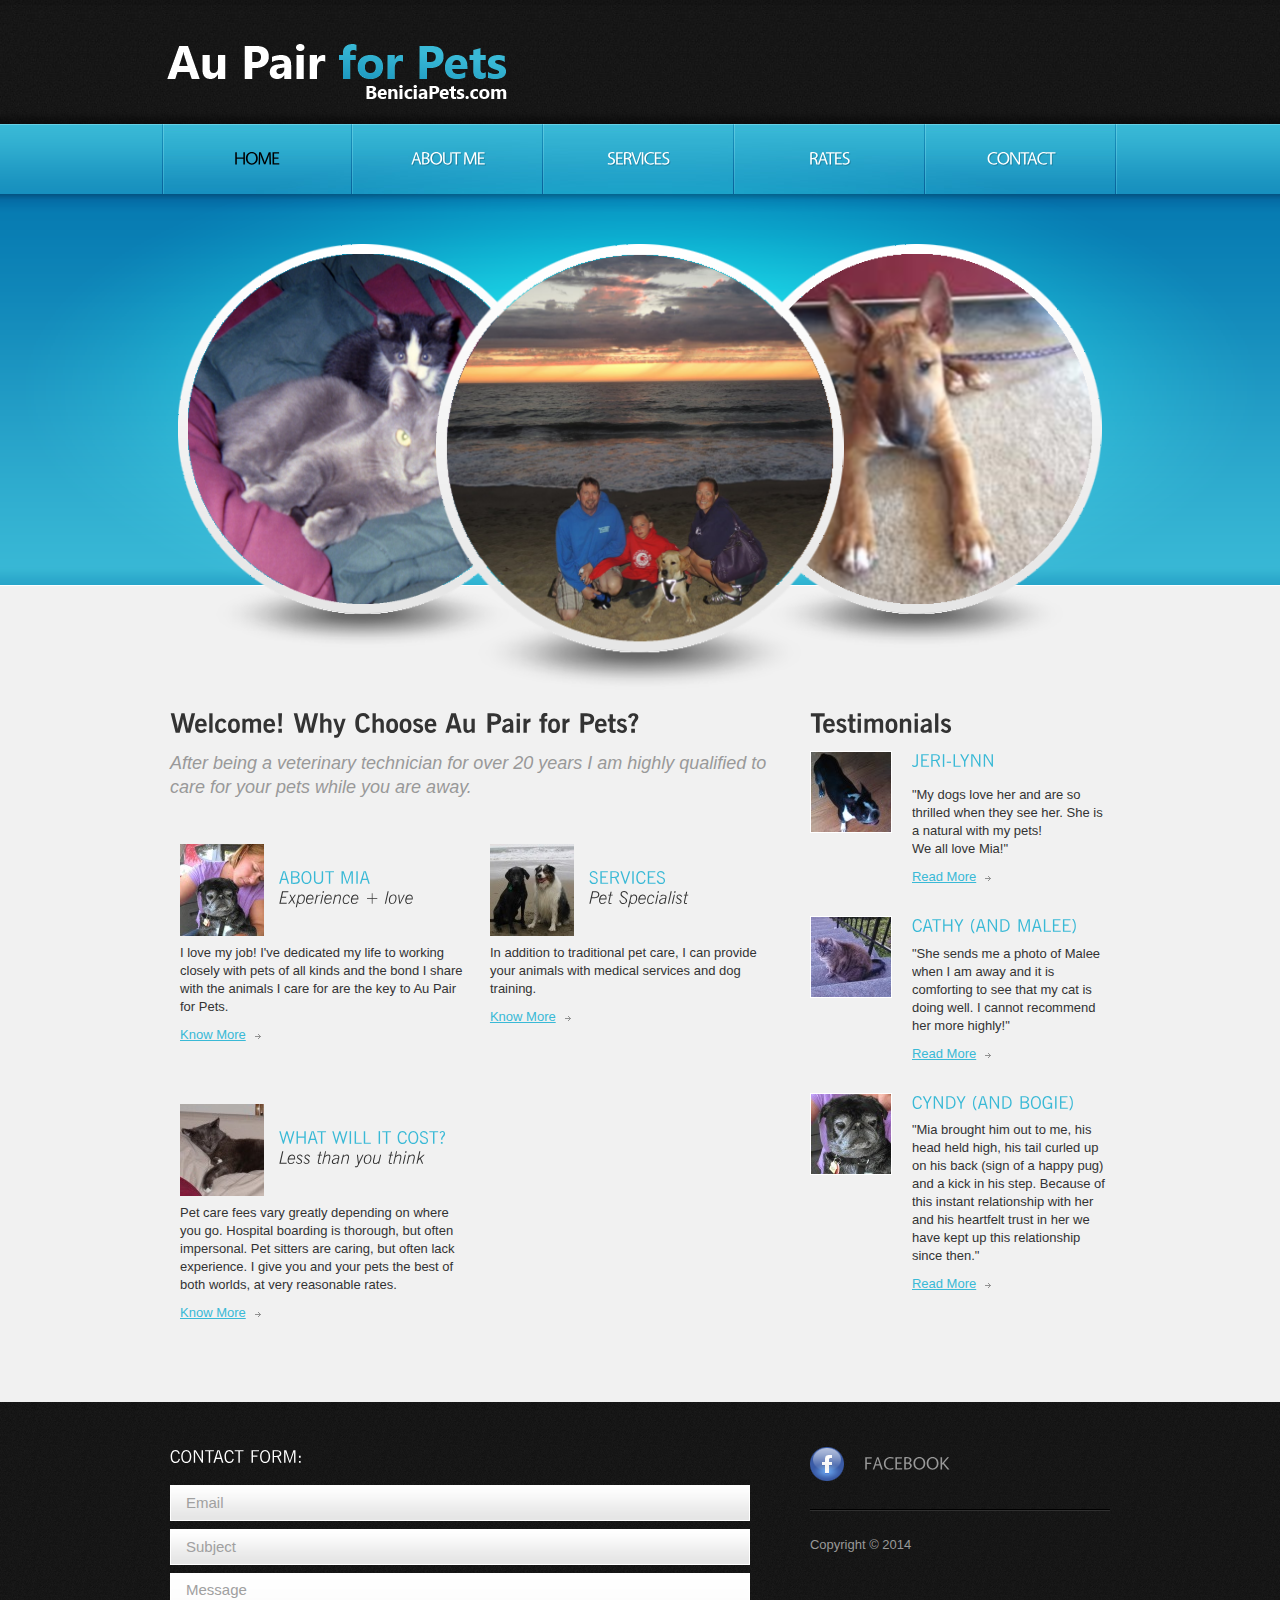
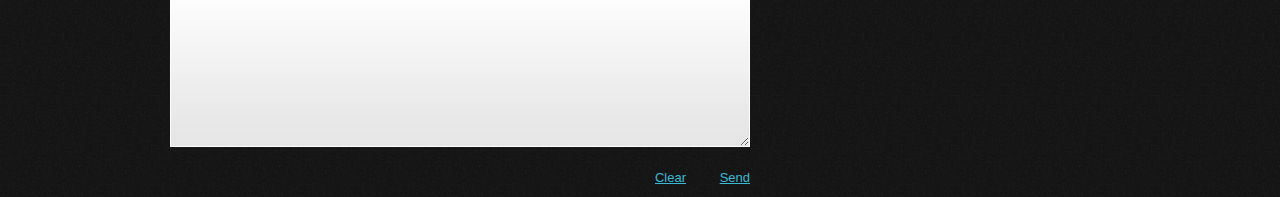
<file: live/index.html>
<!DOCTYPE html>
<html lang="en">
<head>
    <title>BeniciaPets.com - Au Pair for Pets - Specialized care for your smaller family members</title>
    <meta charset="utf-8">
	<meta name="viewport" content="width=device-width, initial-scale=1, maximum-scale=1">
	<meta name="description" content="Pet sitting services in Benicia California, from an veterinary technician with over 20 years of experience." />
	<meta name="keywords" content="pet sitting, benicia, dog, cat, puppy, kitten, experienced, medication, training, grooming, nail clipping, mia" />
	<link rel="stylesheet" href="css/reset.css" type="text/css" media="screen">
    <link rel="stylesheet" href="css/style.css" type="text/css" media="screen"> 
	<link rel="stylesheet" href="css/zerogrid.css" type="text/css" media="screen">
	<link rel="stylesheet" href="css/responsive.css" type="text/css" media="screen"> 
	<script src="js/css3-mediaqueries.js"></script>
    <script src="js/jquery-1.6.3.min.js" type="text/javascript"></script>
    <script src="js/cufon-yui.js" type="text/javascript"></script>
    <script src="js/cufon-replace.js" type="text/javascript"></script>
    <script src="js/NewsGoth_400.font.js" type="text/javascript"></script>
	<script src="js/NewsGoth_700.font.js" type="text/javascript"></script>
    <script src="js/NewsGoth_Lt_BT_italic_400.font.js" type="text/javascript"></script>
    <script src="js/Vegur_400.font.js" type="text/javascript"></script> 
    <script src="js/FF-cash.js" type="text/javascript"></script>
    <script src="js/jquery.featureCarousel.js" type="text/javascript"></script>     
    <script type="text/javascript">
      $(document).ready(function() {
        $("#carousel").featureCarousel({
			autoPlay:7000,
			trackerIndividual:false,
			trackerSummation:false,
			topPadding:50,
			smallFeatureWidth:.9,
			smallFeatureHeight:.9,
			sidePadding:0,
			smallFeatureOffset:0
		});
      });
    </script>
    <!--[if lt IE 9]>
   		<script type="text/javascript" src="js/html5.js"></script>
        <link rel="stylesheet" href="css/ie.css" type="text/css" media="screen">
	<![endif]-->
</head>
<body id="page1">
	<div class="extra">
    	<!--==============================header=================================-->
        <header>
        	<div class="row-top">
            	<div class="main">
                	<div class="wrapper">
                    	<h1><a href="index.html">BeniciaPets.com: Au Pair for Pets</a></h1>
                    </div>
                </div>
            </div>
            <div class="menu-row">
            	<div class="menu-bg">
                    <div class="main">
                        <nav class="indent-left">
                            <ul class="menu wrapper">
                                <li class="active"><a href="index.html">Home</a></li>
                                <li><a href="about.html">About Me</a></li>
								<li><a href="services.html">Services</a></li>
                                <li><a href="rates.html">Rates</a></li>
                                <li><a href="contact.html">Contact</a></li>
                            </ul>
                        </nav>
                    </div>
                </div>
            </div>
            <div class="row-bot">
            	<div class="center-shadow">
                	<div class="carousel-container">
                      <div id="carousel">
                        <div class="carousel-feature">
                          <a href="about.html"><img class="carousel-image" alt="" src="images/new/gallery-img-1.png"></a>                          
                        </div>
                        <div class="carousel-feature">
                          <a href="services.html"><img class="carousel-image" alt="" src="images/new/gallery-img-2.png"></a>
                        </div>
                        <div class="carousel-feature">
                          <a href="fees.html"><img class="carousel-image" alt="" src="images/new/gallery-img-3.png"></a>
                        </div>
                      </div>
    				</div>
                </div>
            </div>
        </header>
        
        <!--==============================content================================-->
        <section id="content">
            <div class="main">
                <div class="zerogrid">
                    <div class="wrapper row">
                        <article class="col-2-3">
							<div class="wrap-col">
                        	<h3>Welcome! Why Choose Au Pair for Pets?</h3>
                            <em class="text-1 margin-bot">After being a veterinary technician for over 20 years I am highly qualified to care for your pets while you are away.</em>
                            <div class="wrapper p4">
                            	<article class="col-1-2">
									<div class="wrap-col">
                                	<div class="wrapper p1">
                                    	<figure class="img-indent2"><img src="images/mia_and_bogie.jpg" alt="Mia and Bogie" /></figure>
                                        <div class="extra-wrap">
                                        	<div class="indent-top">
                                            	<h4>ABOUT MIA<em>Experience + love</em></h4>
                                            </div>
                                        </div>
                                    </div>
                                    <p class="prev-indent-bot">I love my job! I've dedicated my life to working closely with pets of all kinds and the bond I share with the animals I care for are the key to Au Pair for Pets.</p>
                                    <a class="link-1" href="about.html">Know More</a>
									</div>
                                </article>
                                <article class="col-1-2">
									<div class="wrap-col">
                                	<div class="wrapper p1">
                                    	<figure class="img-indent2"><img src="images/specialist.jpg" alt="Beach dogs" /></figure>
                                        <div class="extra-wrap">
                                        	<div class="indent-top">
                                            	<h4>Services<em>Pet Specialist</em></h4>
                                            </div>
                                        </div>
                                    </div>
                                    <p class="prev-indent-bot">In addition to traditional pet care, I can provide your animals with medical services and dog training.</p>
                                    <a class="link-1" href="services.html">Know More</a>
									</div>
                                </article>
                            </div>
                            <div class="wrapper">
                            	<article class="col-1-2">
									<div class="wrap-col">
                                	<div class="wrapper p1">
                                    	<figure class="img-indent2"><img src="images/cost.jpg" alt="Tigger the cat" /></figure>
                                        <div class="extra-wrap">
                                        	<div class="indent-top">
                                            	<h4>What will it cost?<em>Less than you think</em></h4>
                                            </div>
                                        </div>
                                    </div>
                                    <p class="prev-indent-bot">Pet care fees vary greatly depending on where you go. Hospital boarding is thorough, but often impersonal. Pet sitters are caring, but often lack experience. I give you and your pets the best of both worlds, at very reasonable rates.</p>
                                    <a class="link-1" href="rates.html">Know More</a>
									</div>
                                </article>
                            </div>
							</div>
                        </article>
                        <article class="col-1-3">
							<div class="wrap-col">
                        	<h3>Testimonials</h3>
                            <div class="wrapper p3">
                            	<figure class="img-indent"><a href="#"><img class="img-border" src="images/cooper_sm.jpg" alt="Cooper" /></a></figure>
                                <div class="extra-wrap">
                                    <h4 class="p2">Jeri-Lynn</h4>
                                    <p class="prev-indent-bot">"My dogs love her and are so thrilled when they see her.  She is a natural with my pets!<br/>We all love Mia!"</p>
                                    <a class="link-1" href="testamonials.html">Read More</a>
                                </div>
                            </div>
                            <div class="wrapper p3">
                                <figure class="img-indent"><a href="#"><img class="img-border" src="images/malee_sm.jpg" alt="Malee" /></a></figure>
                                <div class="extra-wrap">
                                    <h4 class="p1">Cathy (and Malee)</h4>
                                    <p class="prev-indent-bot">"She sends me a photo of Malee when I am away and it is comforting to see that my cat is doing well. I cannot recommend her more highly!"</p>
                                    <a class="link-1" href="testamonials.html">Read More</a>
                                </div>
                            </div>
                            <div class="wrapper">
                                <figure class="img-indent"><a href="#"><img class="img-border" src="images/bogie_sm.jpg" alt="Bogie" /></a></figure>
                                <div class="extra-wrap">
                                    <h4 class="p1">Cyndy (and Bogie)</h4>
                                    <p class="prev-indent-bot">"Mia brought him out to me, his head held high, his tail curled up on his back (sign of a happy pug) and a kick in his step.  Because of this instant relationship with her and his heartfelt trust in her we have kept up this relationship since then."</p>
                                    <a class="link-1" href="testamonials.html">Read More</a>
                                </div>
                            </div>
							</div>
                        </article>
                    </div>
                </div>
            </div>
            <div class="block"></div>
        </section>
    </div>
	
	<!--==============================footer=================================-->
    <footer>
        <div class="padding">
            <div class="main">
                <div class="zerogrid">
                    <div class="wrapper">
                        <article class="col-2-3">
							<div class="wrap-col">
                            <h4>Contact Form:</h4>
                            <form id="contact-form" method="post" action="thanks.php">
                                <fieldset>
                                    <label><input name="email" value="Email" onBlur="if(this.value=='') this.value='Email'" onFocus="if(this.value =='Email' ) this.value=''" /></label>
                                    <label><input name="subject" value="Subject" onBlur="if(this.value=='') this.value='Subject'" onFocus="if(this.value =='Subject' ) this.value=''" /></label>
                                    <textarea name="message" onBlur="if(this.value=='') this.value='Message'" onFocus="if(this.value =='Message' ) this.value=''">Message</textarea>
                                    <div class="buttons">
                                        <a href="#" onClick="document.getElementById('contact-form').reset();return false;">Clear</a>
                                        <a href="#" onClick="document.getElementById('contact-form').submit();return false;">Send</a>
                                    </div>											
                                </fieldset>           
                            </form>
							</div>
                        </article>
                        <article class="col-1-3">
							<div class="wrap-col">
                            <ul class="list-services border-bot img-indent-bot">
                            	<li><a href="https://www.facebook.com/beniciapets1">Facebook</a></li>
                            </ul>
                            <p class="p1">Copyright &copy; 2014 </p>
							</div>
                        </article>
                    </div>
                </div>
            </div>
        </div>
    </footer>
	<script type="text/javascript"> Cufon.now(); </script>
</body>
</html>
</file>
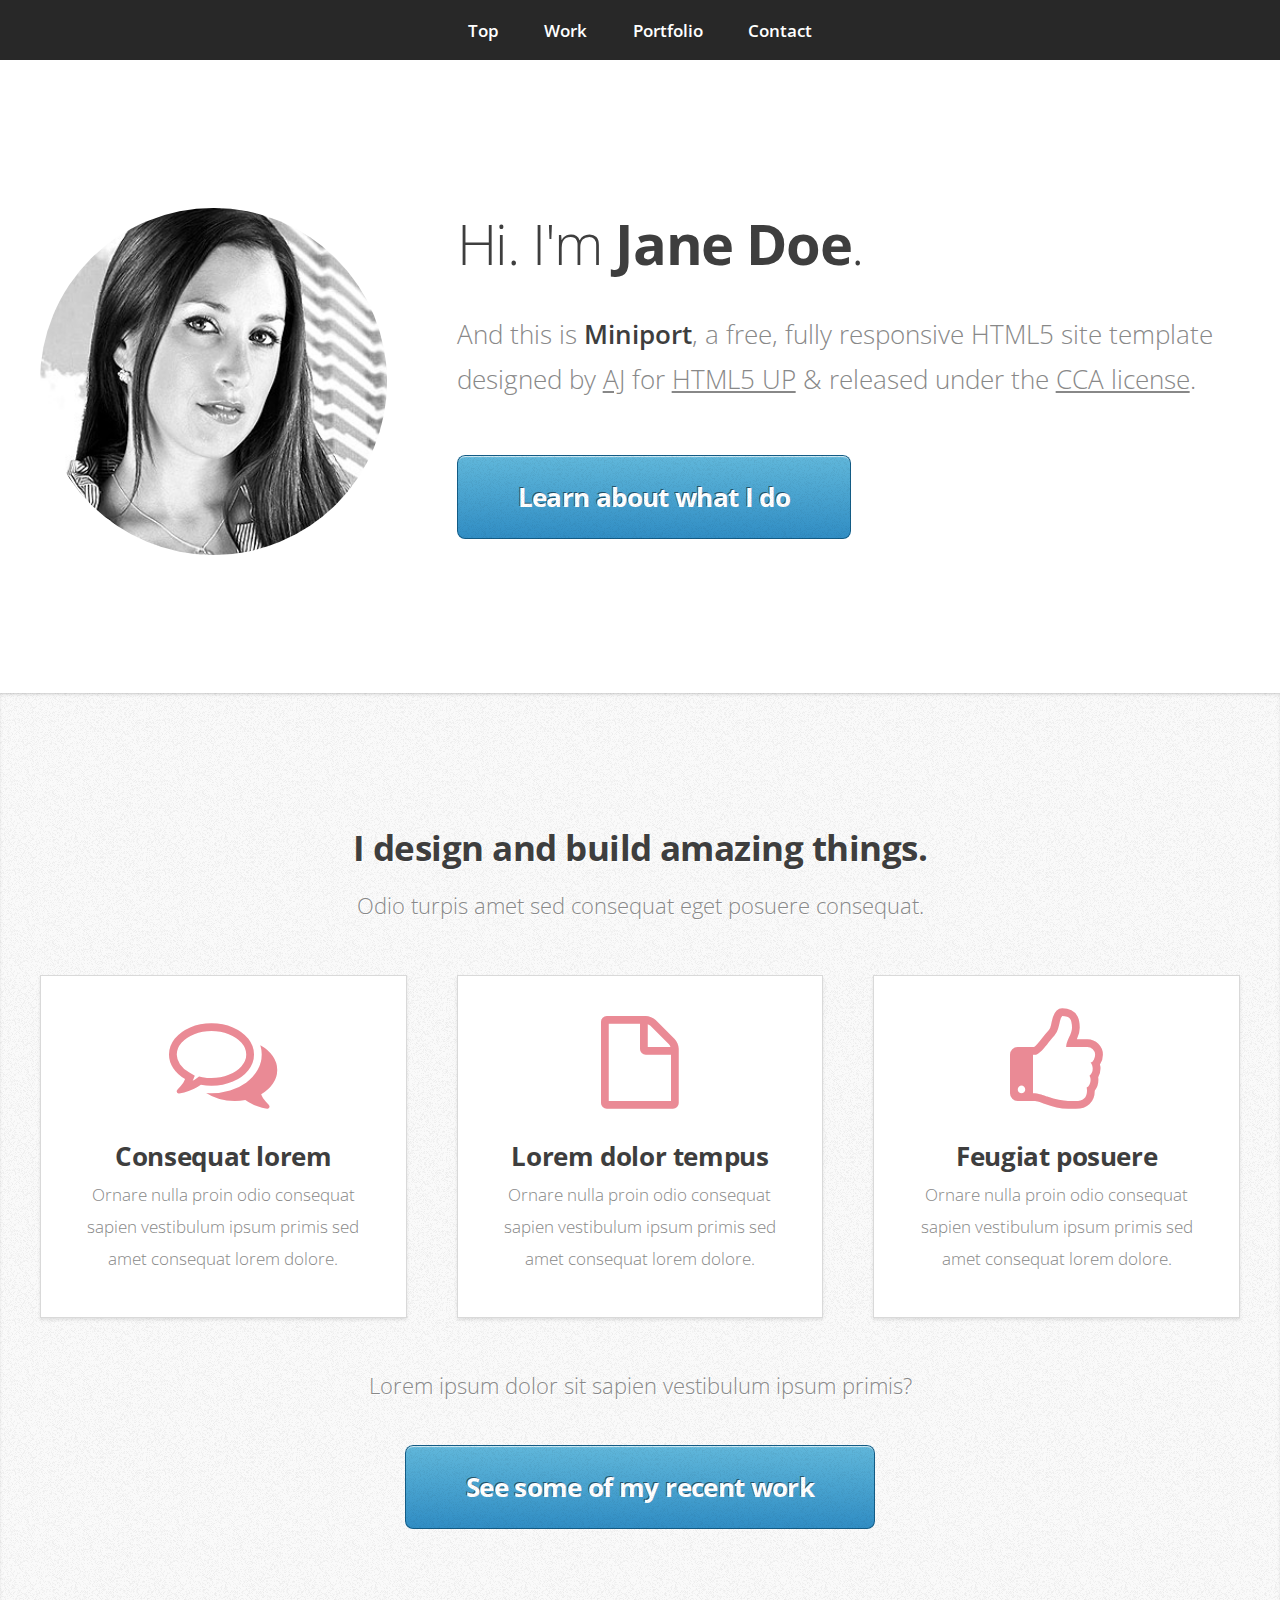
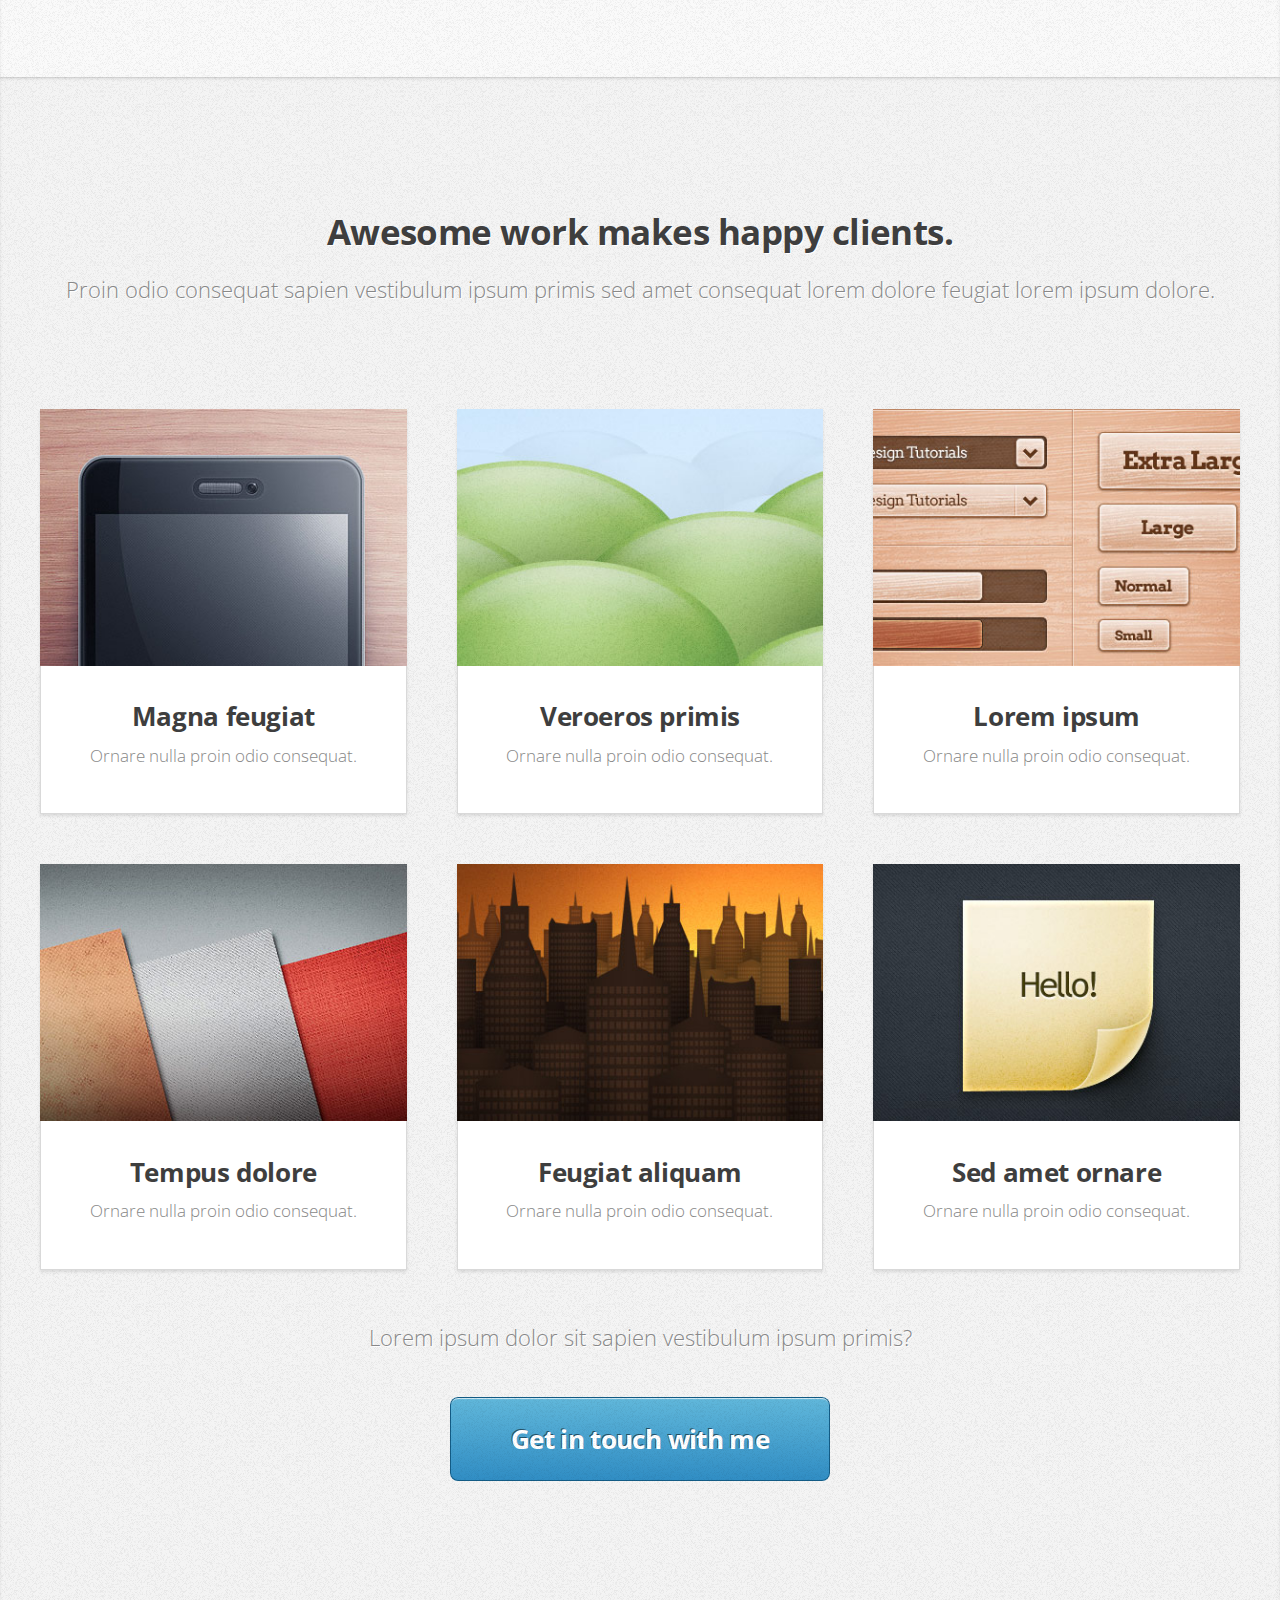
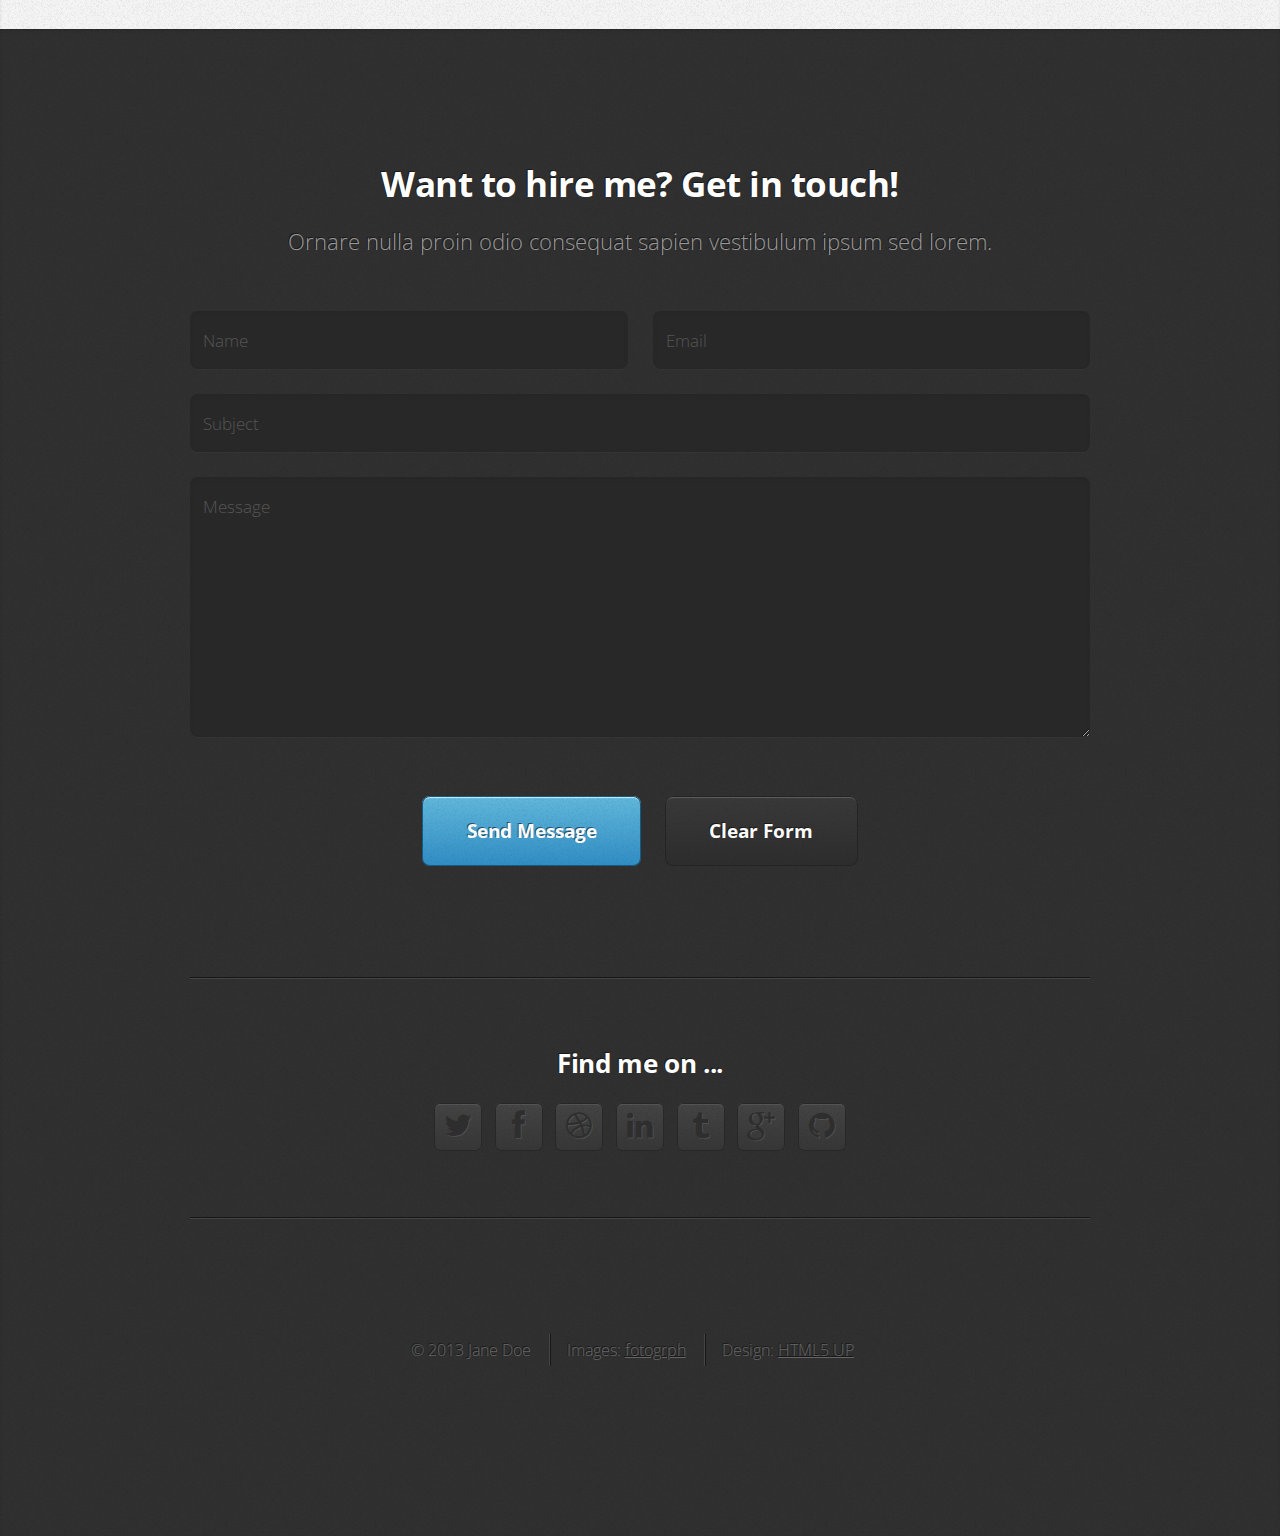
<file: sample/index.html>
<!DOCTYPE HTML>
<!--
	Miniport 2.5 by HTML5 UP
	html5up.net | @n33co
	Free for personal and commercial use under the CCA 3.0 license (html5up.net/license)
-->
<html>
	<head>
		<title>Miniport by HTML5 UP</title>
		<meta http-equiv="content-type" content="text/html; charset=utf-8" />
		<meta name="description" content="" />
		<meta name="keywords" content="" />
		<link href="http://fonts.googleapis.com/css?family=Open+Sans:300,600,700" rel="stylesheet" />
		<script src="js/jquery.min.js"></script>
		<script src="js/config.js"></script>
		<script src="js/skel.min.js"></script>
		<noscript>
			<link rel="stylesheet" href="css/skel-noscript.css" />
			<link rel="stylesheet" href="css/style.css" />
			<link rel="stylesheet" href="css/style-desktop.css" />
		</noscript>
		<!--[if lte IE 9]><link rel="stylesheet" href="css/ie9.css" /><![endif]-->
		<!--[if lte IE 8]><script src="js/html5shiv.js"></script><link rel="stylesheet" href="css/ie8.css" /><![endif]-->
		<!--[if lte IE 7]><link rel="stylesheet" href="css/ie7.css" /><![endif]-->
	</head>
	<body>

		<!-- Nav -->
			<nav id="nav">
				<ul class="container">
					<li><a href="#top">Top</a></li>
					<li><a href="#work">Work</a></li>
					<li><a href="#portfolio">Portfolio</a></li>
					<li><a href="#contact">Contact</a></li>
				</ul>
			</nav>

		<!-- Home -->
			<div class="wrapper wrapper-style1 wrapper-first">
				<article class="container" id="top">
					<div class="row">
						<div class="4u">
							<span class="me image image-full"><img src="images/me.jpg" alt="" /></span>
						</div>
						<div class="8u">
							<header>
								<h1>Hi. I'm <strong>Jane Doe</strong>.</h1>
							</header>
							<p>And this is <strong>Miniport</strong>, a free, fully responsive HTML5 site template designed by <a href="http://n33.co/">AJ</a> for <a href="http://html5up.net/">HTML5 UP</a> &amp; released under the <a href="http://html5up.net/license/">CCA license</a>.</p>
							<a href="#work" class="button button-big">Learn about what I do</a>
						</div>
					</div>
				</article>
			</div>

		<!-- Work -->
			<div class="wrapper wrapper-style2">
				<article id="work">
					<header>
						<h2>I design and build amazing things.</h2>
						<span>Odio turpis amet sed consequat eget posuere consequat.</span>
					</header>
					<div class="container">
						<div class="row">
							<div class="4u">
								<section class="box box-style1">
									<span class="fa featured fa-comments-o"></span>
									<h3>Consequat lorem</h3>
									<p>Ornare nulla proin odio consequat sapien vestibulum ipsum primis sed amet consequat lorem dolore.</p>
								</section>
							</div>
							<div class="4u">
								<section class="box box-style1">
									<span class="fa featured fa-file-o"></span>
									<h3>Lorem dolor tempus</h3>
									<p>Ornare nulla proin odio consequat sapien vestibulum ipsum primis sed amet consequat lorem dolore.</p>
								</section>
							</div>
							<div class="4u">
								<section class="box box-style1">
									<span class="fa featured fa-thumbs-o-up"></span>
									<h3>Feugiat posuere</h3>
									<p>Ornare nulla proin odio consequat sapien vestibulum ipsum primis sed amet consequat lorem dolore.</p>
								</section>
							</div>
						</div>
					</div>
					<footer>
						<p>Lorem ipsum dolor sit sapien vestibulum ipsum primis?</p>
						<a href="#portfolio" class="button button-big">See some of my recent work</a>
					</footer>
				</article>
			</div>

		<!-- Portfolio -->
			<div class="wrapper wrapper-style3">
				<article id="portfolio">
					<header>
						<h2>Awesome work makes happy clients.</h2>
						<span>Proin odio consequat  sapien vestibulum ipsum primis sed amet consequat lorem dolore feugiat lorem ipsum dolore.</span>
					</header>
					<div class="container">
						<div class="row">
							<div class="12u">
							</div>
						</div>
						<div class="row">
							<div class="4u">
								<article class="box box-style2">
									<a href="http://flypixel.com/generic-smartphone/8949517882265310" class="image image-full"><img src="images/portfolio01.jpg" alt="" /></a>
									<h3><a href="http://flypixel.com/generic-smartphone/8949517882265310">Magna feugiat</a></h3>
									<p>Ornare nulla proin odio consequat.</p>
								</article>
							</div>
							<div class="4u">
								<article class="box box-style2">
									<a href="http://flypixel.com/n33" class="image image-full"><img src="images/portfolio02.jpg" alt="" /></a>
									<h3><a href="http://flypixel.com/n33">Veroeros primis</a></h3>
									<p>Ornare nulla proin odio consequat.</p>
								</article>
							</div>
							<div class="4u">
								<article class="box box-style2">
									<a href="http://flypixel.com/wood-ui-kit/3574765984616310" class="image image-full"><img src="images/portfolio03.jpg" alt="" /></a>
									<h3><a href="http://flypixel.com/wood-ui-kit/3574765984616310">Lorem ipsum</a></h3>
									<p>Ornare nulla proin odio consequat.</p>
								</article>
							</div>
						</div>
						<div class="row">
							<div class="4u">
								<article class="box box-style2">
									<a href="http://flypixel.com/n33-pattern-set-1/3522389001865317" class="image image-full"><img src="images/portfolio04.jpg" alt="" /></a>
									<h3><a href="http://flypixel.com/n33-pattern-set-1/3522389001865317">Tempus dolore</a></h3>
									<p>Ornare nulla proin odio consequat.</p>
								</article>
							</div>
							<div class="4u">
								<article class="box box-style2">
									<a href="http://flypixel.com/cityscape/9803996277226316" class="image image-full"><img src="images/portfolio05.jpg" alt="" /></a>
									<h3><a href="http://flypixel.com/cityscape/9803996277226316">Feugiat aliquam</a></h3>
									<p>Ornare nulla proin odio consequat.</p>
								</article>
							</div>
							<div class="4u">
								<article class="box box-style2">
									<a href="http://flypixel.com/n33" class="image image-full"><img src="images/portfolio06.jpg" alt="" /></a>
									<h3><a href="http://flypixel.com/n33">Sed amet ornare</a></h3>
									<p>Ornare nulla proin odio consequat.</p>
								</article>
							</div>
						</div>
					</div>
					<footer>
						<p>Lorem ipsum dolor sit sapien vestibulum ipsum primis?</p>
						<a href="#contact" class="button button-big">Get in touch with me</a>
					</footer>
				</article>
			</div>

		<!-- Contact -->
			<div class="wrapper wrapper-style4">
				<article id="contact" class="container small">
					<header>
						<h2>Want to hire me? Get in touch!</h2>
						<span>Ornare nulla proin odio consequat sapien vestibulum ipsum sed lorem.</span>
					</header>
					<div>
						<div class="row">
							<div class="12u">
								<form method="post" action="#">
									<div>
										<div class="row half">
											<div class="6u">
												<input type="text" name="name" id="name" placeholder="Name" />
											</div>
											<div class="6u">
												<input type="text" name="email" id="email" placeholder="Email" />
											</div>
										</div>
										<div class="row half">
											<div class="12u">
												<input type="text" name="subject" id="subject" placeholder="Subject" />
											</div>
										</div>
										<div class="row half">
											<div class="12u">
												<textarea name="message" id="message" placeholder="Message"></textarea>
											</div>
										</div>
										<div class="row">
											<div class="12u">
												<a href="#" class="button form-button-submit">Send Message</a>
												<a href="#" class="button button-alt form-button-reset">Clear Form</a>
											</div>
										</div>
									</div>
								</form>
							</div>
						</div>
						<div class="row">
							<div class="12u">
								<hr />
								<h3>Find me on ...</h3>
								<ul class="social">
									<li class="twitter"><a href="http://twitter.com/n33co" class="fa fa-twitter"><span>Twitter</span></a></li>
									<li class="facebook"><a href="#" class="fa fa-facebook"><span>Facebook</span></a></li>
									<li class="dribbble"><a href="http://dribbble.com/n33" class="fa fa-dribbble"><span>Dribbble</span></a></li>
									<li class="linkedin"><a href="#" class="fa fa-linkedin"><span>LinkedIn</span></a></li>
									<li class="tumblr"><a href="#" class="fa fa-tumblr"><span>Tumblr</span></a></li>
									<li class="googleplus"><a href="#" class="fa fa-google-plus"><span>Google+</span></a></li>
									<li class="github"><a href="http://github.com/n33" class="fa fa-github"><span>Github</span></a></li>
									<!--
									<li class="rss"><a href="#" class="fa fa-rss"><span>RSS</span></a></li>
									<li class="instagram"><a href="#" class="fa fa-instagram"><span>Instagram</span></a></li>
									<li class="foursquare"><a href="#" class="fa fa-foursquare"><span>Foursquare</span></a></li>
									<li class="skype"><a href="#" class="fa fa-skype"><span>Skype</span></a></li>
									<li class="soundcloud"><a href="#" class="fa fa-soundcloud"><span>Soundcloud</span></a></li>
									<li class="youtube"><a href="#" class="fa fa-youtube"><span>YouTube</span></a></li>
									<li class="blogger"><a href="#" class="fa fa-blogger"><span>Blogger</span></a></li>
									<li class="flickr"><a href="#" class="fa fa-flickr"><span>Flickr</span></a></li>
									<li class="vimeo"><a href="#" class="fa fa-vimeo"><span>Vimeo</span></a></li>
									-->
								</ul>
								<hr />
							</div>
						</div>
					</div>
					<footer>
						<ul id="copyright">
							<li>&copy; 2013 Jane Doe</li>
							<li>Images: <a href="http://fotogrph.com">fotogrph</a></li>
							<li>Design: <a href="http://html5up.net/">HTML5 UP</a></li>
						</ul>
					</footer>
				</article>
			</div>


	</body>
</html>
</file>
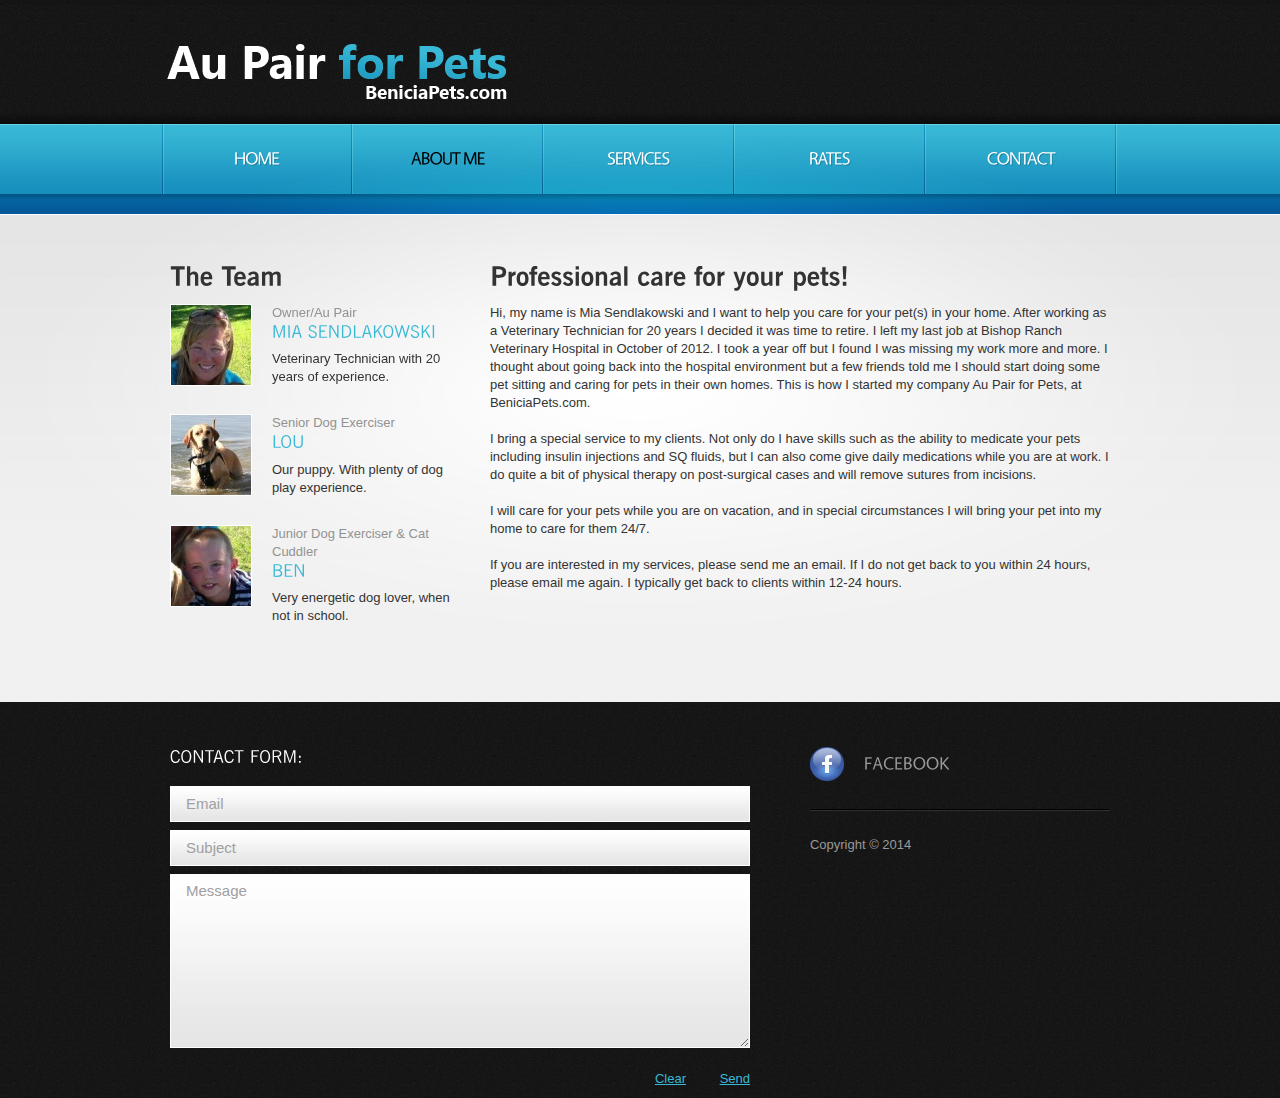
<file: live/about.html>
<!DOCTYPE html>
<html lang="en">
<head>
    <title>BeniciaPets.com - Au Pair for Pets - About Mia</title>
    <meta charset="utf-8">
	<meta name="viewport" content="width=device-width, initial-scale=1, maximum-scale=1">
	<meta name="description" content="About Mia, owner of Au Pair for Pets, a veterinary technician with over 20 years of experience." />
	<meta name="keywords" content="Mia, veterinary technician, pet sitter, benicia" />
	<link rel="stylesheet" href="css/reset.css" type="text/css" media="screen">
    <link rel="stylesheet" href="css/style.css" type="text/css" media="screen">
    <link rel="stylesheet" href="css/zerogrid.css" type="text/css" media="screen">
	<link rel="stylesheet" href="css/responsive.css" type="text/css" media="screen"> 
	<script src="js/css3-mediaqueries.js"></script>
    <script src="js/jquery-1.6.3.min.js" type="text/javascript"></script>
    <script src="js/cufon-yui.js" type="text/javascript"></script>
    <script src="js/cufon-replace.js" type="text/javascript"></script>
    <script src="js/NewsGoth_400.font.js" type="text/javascript"></script>
	<script src="js/NewsGoth_700.font.js" type="text/javascript"></script>
    <script src="js/NewsGoth_Lt_BT_italic_400.font.js" type="text/javascript"></script>
    <script src="js/Vegur_400.font.js" type="text/javascript"></script> 
    <script src="js/FF-cash.js" type="text/javascript"></script>
    <!--[if lt IE 9]>
   		<script type="text/javascript" src="js/html5.js"></script>
        <link rel="stylesheet" href="css/ie.css" type="text/css" media="screen">
	<![endif]-->
</head>
<body id="page2">
	<div class="extra">
    	<!--==============================header=================================-->
        <header>
        	<div class="row-top">
            	<div class="main">
                	<div class="wrapper">
                    	<h1><a href="index.html">BeniciaPets.com: Au Pair for Pets</a></h1>
                    </div>
                </div>
            </div>
            <div class="menu-row">
            	<div class="menu-bg">
                    <div class="main">
                        <nav class="indent-left">
                            <ul class="menu wrapper">
                                <li><a href="index.html">Home</a></li>
                                <li class="active"><a href="about.html">About Me</a></li>
								<li><a href="services.html">Services</a></li>
                                <li><a href="rates.html">Rates</a></li>
                                <li><a href="contact.html">Contact</a></li>
                            </ul>
                        </nav>
                    </div>
                </div>
            </div>
            <div class="row-bot">
            	<div class="center-shadow">
                </div>
            </div>
        </header>
        
        <!--==============================content================================-->
        <section id="content">
            <div class="content-bg">
                <div class="main">
                    <div class="zerogrid">
                        <div class="wrapper">
                            <article class="col-1-3">
								<div class="wrap-col">
                                <h3>The Team</h3>
                                <div class="wrapper indent-bot2">
                                    <figure class="img-indent"><img class="img-border" src="images/mia.jpg" alt="Mia" /></figure>
                                    <div class="extra-wrap">
                                        <span class="text-2">Owner/Au Pair</span>
                                        <h4 class="p1">Mia Sendlakowski</h4>
                                        Veterinary Technician with 20 years of experience.
                                    </div>
                                </div>
                                <div class="wrapper indent-bot2">
                                    <figure class="img-indent"><img class="img-border" src="images/lou_sm.jpg" alt="Our dog Lou" /></figure>
                                    <div class="extra-wrap">
                                        <span class="text-2">Senior Dog Exerciser</span>
                                        <h4 class="p1">Lou</h4>
                                        Our puppy. With plenty of dog play experience.
                                    </div>
                                </div>
								<div class="wrapper indent-bot2">
                                    <figure class="img-indent"><img class="img-border" src="images/ben.jpg" alt="Ben" /></figure>
                                    <div class="extra-wrap">
                                        <span class="text-2">Junior Dog Exerciser &amp; Cat Cuddler</span>
                                        <h4 class="p1">Ben</h4>
                                        Very energetic dog lover, when not in school.
                                    </div>
                                </div>
								</div>
                            </article>
                            <article class="col-2-3">
								<div class="wrap-col">
                                <div>
                                	<h3>Professional care for your pets!</h3>
										<p>Hi, my name is Mia Sendlakowski and I want to help you care for your pet(s) in your home. After working as a Veterinary Technician for 20 years I decided it was time to retire. I left my last job at Bishop Ranch Veterinary Hospital in October of 2012. I took a year off but I found I was missing my work more and more. I thought about going back into the hospital environment but a few friends told me I should start doing some pet sitting and caring for pets in their own homes. This is how I started my company Au Pair for Pets, at BeniciaPets.com.</p>
										<p>I bring a special service to my clients. Not only do I have skills such as the ability to medicate your pets including insulin injections and SQ fluids, but I can also come give daily medications while you are at work. I do quite a bit of physical therapy on post-surgical cases and will remove sutures from incisions.</p> 
										<p>I will care for your pets while you are on vacation, and in special circumstances I will bring your pet into my home to care for them 24/7.</p>
										<p>If you are interested in my services, please send me an email. If I do not get back to you within 24 hours, please email me again. I typically get back to clients within 12-24 hours.</p>
                                </div>
 								</div>
                            </article>
                        </div>
                    </div>
                </div>
                <div class="block"></div>
            </div>
        </section>
    </div>
	
	<!--==============================footer=================================-->
    <footer>
        <div class="padding">
            <div class="main">
                <div class="zerogrid">
                    <div class="wrapper">
                        <article class="col-2-3">
							<div class="wrap-col">
                            <h4>Contact Form:</h4>
                            <form id="contact-form" method="post" action="thanks.php">
                                <fieldset>
                                    <label><input name="email" value="Email" onBlur="if(this.value=='') this.value='Email'" onFocus="if(this.value =='Email' ) this.value=''" /></label>
                                    <label><input name="subject" value="Subject" onBlur="if(this.value=='') this.value='Subject'" onFocus="if(this.value =='Subject' ) this.value=''" /></label>
                                    <textarea name="message" onBlur="if(this.value=='') this.value='Message'" onFocus="if(this.value =='Message' ) this.value=''">Message</textarea>
                                    <div class="buttons">
                                        <a href="#" onClick="document.getElementById('contact-form').reset();return false;">Clear</a>
                                        <a href="#" onClick="document.getElementById('contact-form').submit();return false;">Send</a>
                                    </div>											
                                </fieldset>           
                            </form>
							</div>
                        </article>
                        <article class="col-1-3">
							<div class="wrap-col">
                            <ul class="list-services border-bot img-indent-bot">
                            	<li><a href="https://www.facebook.com/beniciapets1">Facebook</a></li>
                            </ul>
                            <p class="p1">Copyright &copy; 2014 </p>
							</div>
                        </article>
                    </div>
                </div>
            </div>
        </div>
    </footer>
	<script type="text/javascript"> Cufon.now(); </script>
</body>
</html>
</file>
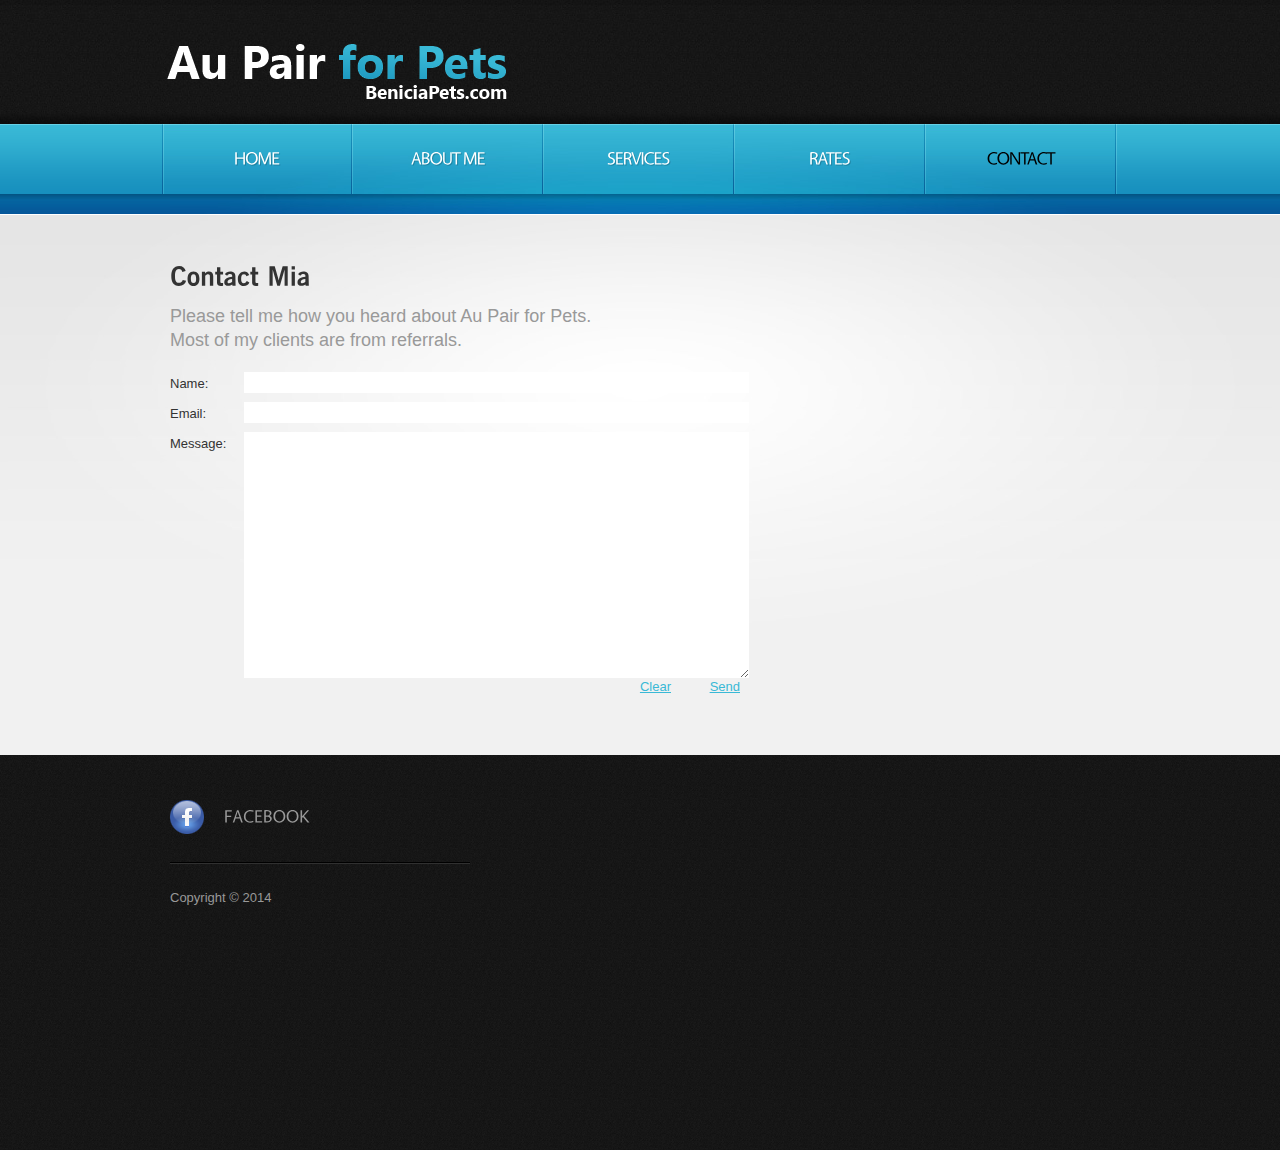
<file: live/contact.html>
<!DOCTYPE html>
<html lang="en">
<head>
    <title>BeniciaPets.com - Au Pair for Pets - Contact us</title>
    <meta charset="utf-8">
	<meta name="viewport" content="width=device-width, initial-scale=1, maximum-scale=1">
	<meta name="description" content="Contact us at Au Pair for Pets" />
	<meta name="keywords" content="Contact, new clients, schedule, pet sitting" />
	<link rel="stylesheet" href="css/reset.css" type="text/css" media="screen">
    <link rel="stylesheet" href="css/style.css" type="text/css" media="screen">
    <link rel="stylesheet" href="css/zerogrid.css" type="text/css" media="screen">
	<link rel="stylesheet" href="css/responsive.css" type="text/css" media="screen"> 
	<script src="js/css3-mediaqueries.js"></script>  
    <script src="js/jquery-1.6.3.min.js" type="text/javascript"></script>
    <script src="js/cufon-yui.js" type="text/javascript"></script>
    <script src="js/cufon-replace.js" type="text/javascript"></script>
    <script src="js/NewsGoth_400.font.js" type="text/javascript"></script>
	<script src="js/NewsGoth_700.font.js" type="text/javascript"></script>
    <script src="js/NewsGoth_Lt_BT_italic_400.font.js" type="text/javascript"></script>
    <script src="js/Vegur_400.font.js" type="text/javascript"></script> 
    <script src="js/FF-cash.js" type="text/javascript"></script>
    <!--[if lt IE 9]>
   		<script type="text/javascript" src="js/html5.js"></script>
        <link rel="stylesheet" href="css/ie.css" type="text/css" media="screen">
	<![endif]-->
</head>
<body id="page5">
	<div class="extra">
    	<!--==============================header=================================-->
        <header>
        	<div class="row-top">
            	<div class="main">
                	<div class="wrapper">
                    	<h1><a href="index.html">BeniciaPets.com: Au Pair for Pets</a></h1>
                    </div>
                </div>
            </div>
            <div class="menu-row">
            	<div class="menu-bg">
                    <div class="main">
                        <nav class="indent-left">
                            <ul class="menu wrapper">
                                <li><a href="index.html">Home</a></li>
                                <li><a href="about.html">About Me</a></li>
								<li><a href="services.html">Services</a></li>
                                <li><a href="rates.html">Rates</a></li>
                                <li class="active"><a href="contact.html">Contact</a></li>
                            </ul>
                        </nav>
                    </div>
                </div>
            </div>
            <div class="row-bot">
            	<div class="center-shadow">
                </div>
            </div>
        </header>
        
        <!--==============================content================================-->
        <section id="content">
            <div class="content-bg">
                <div class="main">
                    <div class="zerogrid">
                        <div class="wrapper">
                        	<article class="col-2-3">
								<div class="wrap-col">
                            	<h3>Contact Mia</h3>
								<div class="text-1" style="margin-bottom:20px">Please tell me how you heard about Au Pair for Pets.<br/>Most of my clients are from referrals.</div>
                                <form id="contact-form2" method="post" action="thanks.php">                    
                                    <fieldset>
                                          <label><span class="text-form">Name:</span><input name="name" type="text" /></label>
                                          <label><span class="text-form">Email:</span><input name="email" type="text" /></label>                              
                                          <div class="wrapper">
                                            <div class="text-form">Message:</div>
                                            <div class="extra-wrap">
                                                <textarea name="message"></textarea>
                                                <div class="clear"></div>
                                                <div class="buttons2">
                                                    <a href="#" onClick="document.getElementById('contact-form2').reset();return false;">Clear</a>
                                                    <a href="#" onClick="document.getElementById('contact-form2').submit();return false;">Send</a>
                                                </div> 
                                            </div>
                                          </div>                            
                                    </fieldset>						
                                </form>
								</div>
                            </article>    
                        </div>
                    </div>
                </div>
                <div class="block"></div>
            </div>
        </section>
    </div>
	
	<!--==============================footer=================================-->
    <footer>
        <div class="padding">
            <div class="main">
                <div class="zerogrid">
                    <div class="wrapper">
                        <article class="col-1-3">
							<div class="wrap-col">
                            <ul class="list-services border-bot img-indent-bot">
                            	<li><a href="https://www.facebook.com/beniciapets1">Facebook</a></li>
                            </ul>
                            <p class="p1">Copyright &copy; 2014 </p>
							</div>
                        </article>
                    </div>
                </div>
            </div>
        </div>
    </footer>
	<script type="text/javascript"> Cufon.now(); </script>
</body>
</html>
</file>
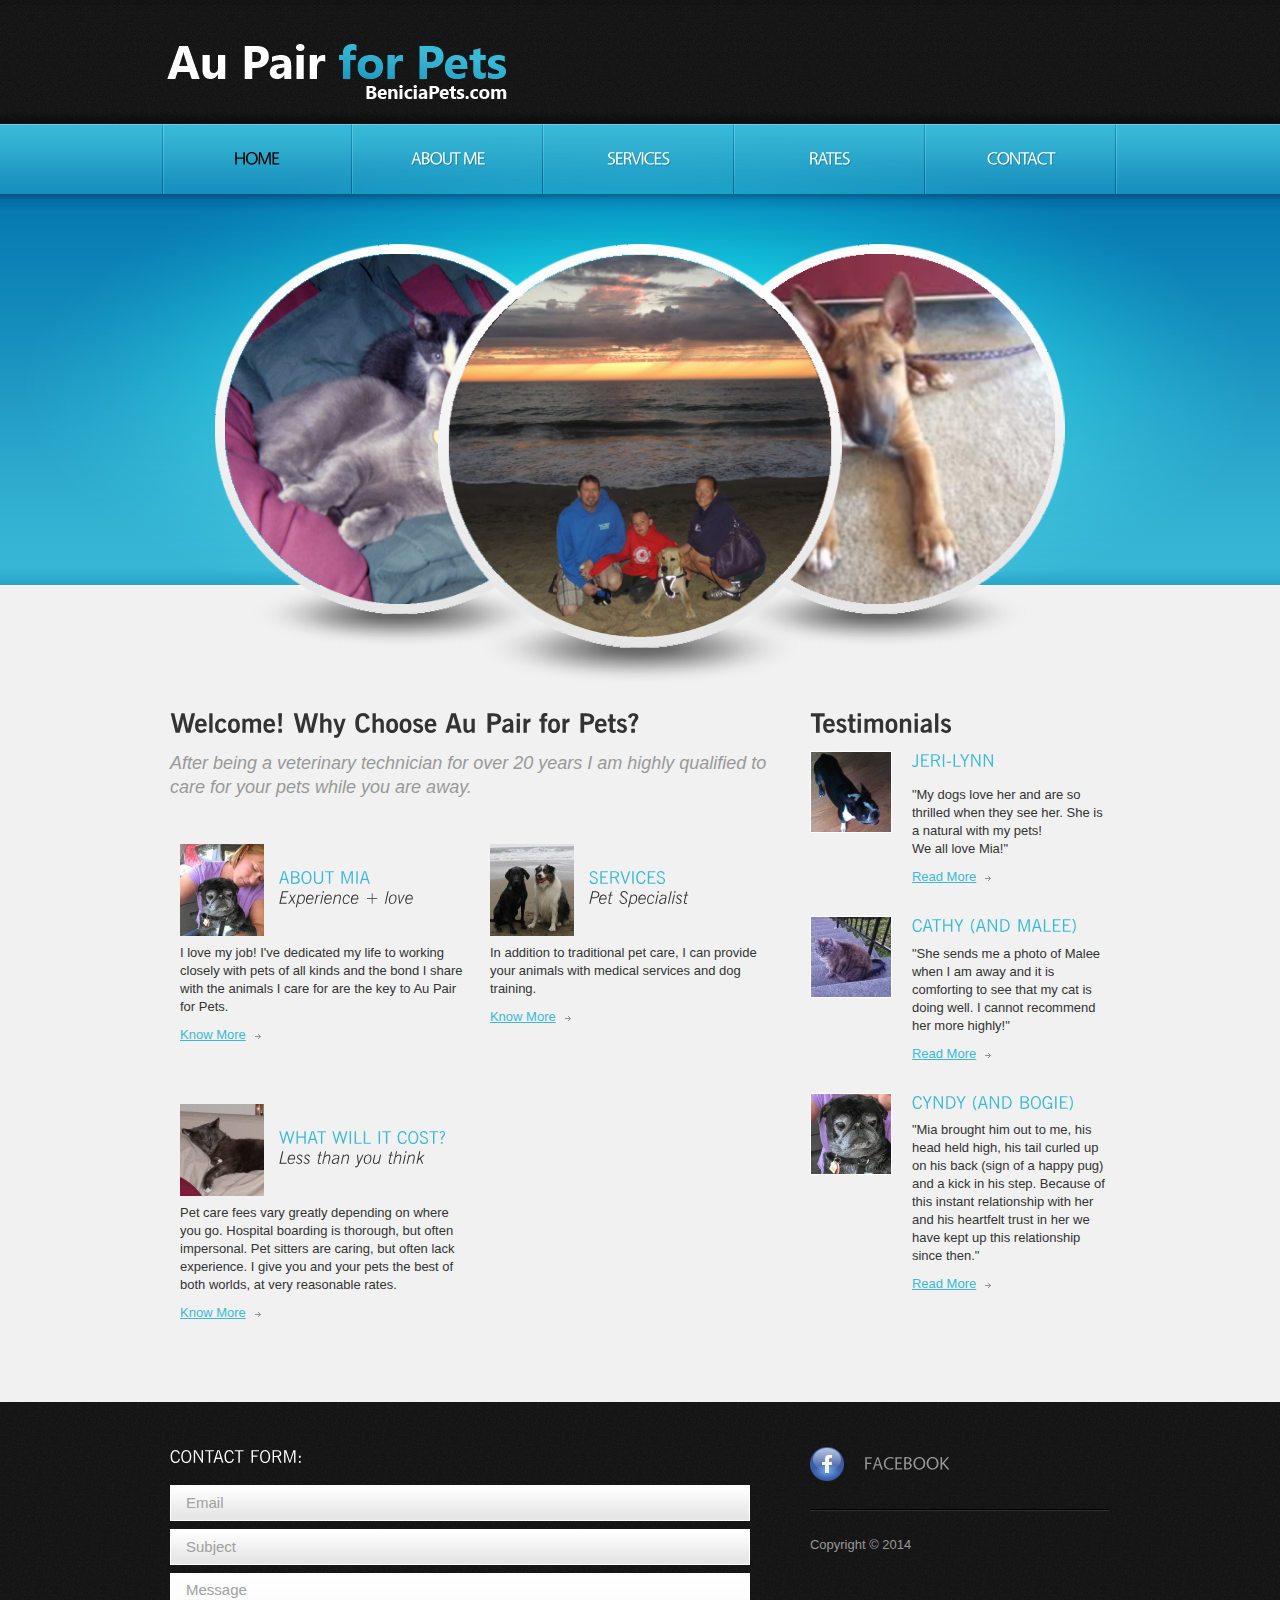
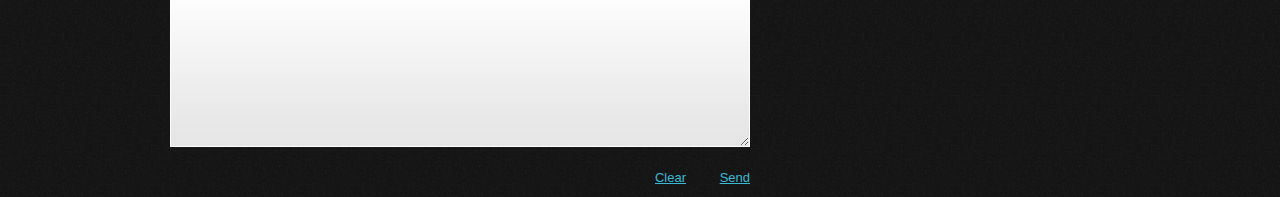
<file: live/index2.html>
<!DOCTYPE html>
<html lang="en">
<head>
    <title>BeniciaPets.com - Au Pair for Pets - Specialized care for your smaller family members</title>
    <meta charset="utf-8">
	<meta name="viewport" content="width=device-width, initial-scale=1, maximum-scale=1">
	<meta name="description" content="Pet sitting services in Benicia California, from an veterinary technician with over 20 years of experience." />
	<meta name="keywords" content="pet sitting, benicia, dog, cat, puppy, kitten, experienced, medication, training, grooming, nail clipping, mia" />
	<link rel="stylesheet" href="css/reset.css" type="text/css" media="screen">
    <link rel="stylesheet" href="css/style.css" type="text/css" media="screen"> 
	<link rel="stylesheet" href="css/zerogrid.css" type="text/css" media="screen">
	<link rel="stylesheet" href="css/responsive.css" type="text/css" media="screen"> 
	<script src="js/css3-mediaqueries.js"></script>
    <script src="js/jquery-1.6.3.min.js" type="text/javascript"></script>
    <script src="js/cufon-yui.js" type="text/javascript"></script>
    <script src="js/cufon-replace.js" type="text/javascript"></script>
    <script src="js/NewsGoth_400.font.js" type="text/javascript"></script>
	<script src="js/NewsGoth_700.font.js" type="text/javascript"></script>
    <script src="js/NewsGoth_Lt_BT_italic_400.font.js" type="text/javascript"></script>
    <script src="js/Vegur_400.font.js" type="text/javascript"></script> 
    <script src="js/FF-cash.js" type="text/javascript"></script>
    <script src="js/jquery.featureCarousel.js" type="text/javascript"></script>     
    <script type="text/javascript">
      $(document).ready(function() {
        $("#carousel").featureCarousel({
			autoPlay:7000,
			trackerIndividual:false,
			trackerSummation:false,
			topPadding:50,
			smallFeatureWidth:.9,
			smallFeatureHeight:.9,
			sidePadding:0,
			smallFeatureOffset:0
		});
      });
    </script>
    <!--[if lt IE 9]>
   		<script type="text/javascript" src="js/html5.js"></script>
        <link rel="stylesheet" href="css/ie.css" type="text/css" media="screen">
	<![endif]-->
</head>
<body id="page1">
	<div class="extra">
    	<!--==============================header=================================-->
        <header>
        	<div class="row-top">
            	<div class="main">
                	<div class="wrapper">
                    	<h1><a href="index2.html">BeniciaPets.com: Au Pair for Pets</a></h1>
                    </div>
                </div>
            </div>
            <div class="menu-row">
            	<div class="menu-bg">
                    <div class="main">
                        <nav class="indent-left">
                            <ul class="menu wrapper">
                                <li class="active"><a href="index2.html">Home</a></li>
                                <li><a href="about.html">About Me</a></li>
								<li><a href="services.html">Services</a></li>
                                <li><a href="rates.html">Rates</a></li>
                                <li><a href="contact.html">Contact</a></li>
                            </ul>
                        </nav>
                    </div>
                </div>
            </div>
            <div class="row-bot">
            	<div class="center-shadow">
                	<div class="carousel-container">
                      <div id="carousel">
                        <div class="carousel-feature">
                          <a href="about.html"><img class="carousel-image" alt="" src="images/new/gallery-img-1.png"></a>                          
                        </div>
                        <div class="carousel-feature">
                          <a href="services.html"><img class="carousel-image" alt="" src="images/new/gallery-img-2.png"></a>
                        </div>
                        <div class="carousel-feature">
                          <a href="fees.html"><img class="carousel-image" alt="" src="images/new/gallery-img-3.png"></a>
                        </div>
                      </div>
    				</div>
                </div>
            </div>
        </header>
        
        <!--==============================content================================-->
        <section id="content">
            <div class="main">
                <div class="zerogrid">
                    <div class="wrapper row">
                        <article class="col-2-3">
							<div class="wrap-col">
                        	<h3>Welcome! Why Choose Au Pair for Pets?</h3>
                            <em class="text-1 margin-bot">After being a veterinary technician for over 20 years I am highly qualified to care for your pets while you are away.</em>
                            <div class="wrapper p4">
                            	<article class="col-1-2">
									<div class="wrap-col">
                                	<div class="wrapper p1">
                                    	<figure class="img-indent2"><img src="images/mia_and_bogie.jpg" alt="Mia and Bogie" /></figure>
                                        <div class="extra-wrap">
                                        	<div class="indent-top">
                                            	<h4>ABOUT MIA<em>Experience + love</em></h4>
                                            </div>
                                        </div>
                                    </div>
                                    <p class="prev-indent-bot">I love my job! I've dedicated my life to working closely with pets of all kinds and the bond I share with the animals I care for are the key to Au Pair for Pets.</p>
                                    <a class="link-1" href="about.html">Know More</a>
									</div>
                                </article>
                                <article class="col-1-2">
									<div class="wrap-col">
                                	<div class="wrapper p1">
                                    	<figure class="img-indent2"><img src="images/specialist.jpg" alt="Beach dogs" /></figure>
                                        <div class="extra-wrap">
                                        	<div class="indent-top">
                                            	<h4>Services<em>Pet Specialist</em></h4>
                                            </div>
                                        </div>
                                    </div>
                                    <p class="prev-indent-bot">In addition to traditional pet care, I can provide your animals with medical services and dog training.</p>
                                    <a class="link-1" href="services.html">Know More</a>
									</div>
                                </article>
                            </div>
                            <div class="wrapper">
                            	<article class="col-1-2">
									<div class="wrap-col">
                                	<div class="wrapper p1">
                                    	<figure class="img-indent2"><img src="images/cost.jpg" alt="Tigger the cat" /></figure>
                                        <div class="extra-wrap">
                                        	<div class="indent-top">
                                            	<h4>What will it cost?<em>Less than you think</em></h4>
                                            </div>
                                        </div>
                                    </div>
                                    <p class="prev-indent-bot">Pet care fees vary greatly depending on where you go. Hospital boarding is thorough, but often impersonal. Pet sitters are caring, but often lack experience. I give you and your pets the best of both worlds, at very reasonable rates.</p>
                                    <a class="link-1" href="rates.html">Know More</a>
									</div>
                                </article>
                            </div>
							</div>
                        </article>
                        <article class="col-1-3">
							<div class="wrap-col">
                        	<h3>Testimonials</h3>
                            <div class="wrapper p3">
                            	<figure class="img-indent"><a href="#"><img class="img-border" src="images/cooper_sm.jpg" alt="Cooper" /></a></figure>
                                <div class="extra-wrap">
                                    <h4 class="p2">Jeri-Lynn</h4>
                                    <p class="prev-indent-bot">"My dogs love her and are so thrilled when they see her.  She is a natural with my pets!<br/>We all love Mia!"</p>
                                    <a class="link-1" href="testamonials.html">Read More</a>
                                </div>
                            </div>
                            <div class="wrapper p3">
                                <figure class="img-indent"><a href="#"><img class="img-border" src="images/malee_sm.jpg" alt="Malee" /></a></figure>
                                <div class="extra-wrap">
                                    <h4 class="p1">Cathy (and Malee)</h4>
                                    <p class="prev-indent-bot">"She sends me a photo of Malee when I am away and it is comforting to see that my cat is doing well. I cannot recommend her more highly!"</p>
                                    <a class="link-1" href="testamonials.html">Read More</a>
                                </div>
                            </div>
                            <div class="wrapper">
                                <figure class="img-indent"><a href="#"><img class="img-border" src="images/bogie_sm.jpg" alt="Bogie" /></a></figure>
                                <div class="extra-wrap">
                                    <h4 class="p1">Cyndy (and Bogie)</h4>
                                    <p class="prev-indent-bot">"Mia brought him out to me, his head held high, his tail curled up on his back (sign of a happy pug) and a kick in his step.  Because of this instant relationship with her and his heartfelt trust in her we have kept up this relationship since then."</p>
                                    <a class="link-1" href="testamonials.html">Read More</a>
                                </div>
                            </div>
							</div>
                        </article>
                    </div>
                </div>
            </div>
            <div class="block"></div>
        </section>
    </div>
	
	<!--==============================footer=================================-->
    <footer>
        <div class="padding">
            <div class="main">
                <div class="zerogrid">
                    <div class="wrapper">
                        <article class="col-2-3">
							<div class="wrap-col">
                            <h4>Contact Form:</h4>
                            <form id="contact-form" method="post" action="thanks.php">
                                <fieldset>
                                    <label><input name="email" value="Email" onBlur="if(this.value=='') this.value='Email'" onFocus="if(this.value =='Email' ) this.value=''" /></label>
                                    <label><input name="subject" value="Subject" onBlur="if(this.value=='') this.value='Subject'" onFocus="if(this.value =='Subject' ) this.value=''" /></label>
                                    <textarea name="message" onBlur="if(this.value=='') this.value='Message'" onFocus="if(this.value =='Message' ) this.value=''">Message</textarea>
                                    <div class="buttons">
                                        <a href="#" onClick="document.getElementById('contact-form').reset();return false;">Clear</a>
                                        <a href="#" onClick="document.getElementById('contact-form').submit();return false;">Send</a>
                                    </div>											
                                </fieldset>           
                            </form>
							</div>
                        </article>
                        <article class="col-1-3">
							<div class="wrap-col">
                            <ul class="list-services border-bot img-indent-bot">
                            	<li><a href="https://www.facebook.com/beniciapets1">Facebook</a></li>
                            </ul>
                            <p class="p1">Copyright &copy; 2014 </p>
							</div>
                        </article>
                    </div>
                </div>
            </div>
        </div>
    </footer>
	<script type="text/javascript"> Cufon.now(); </script>
</body>
</html>
</file>
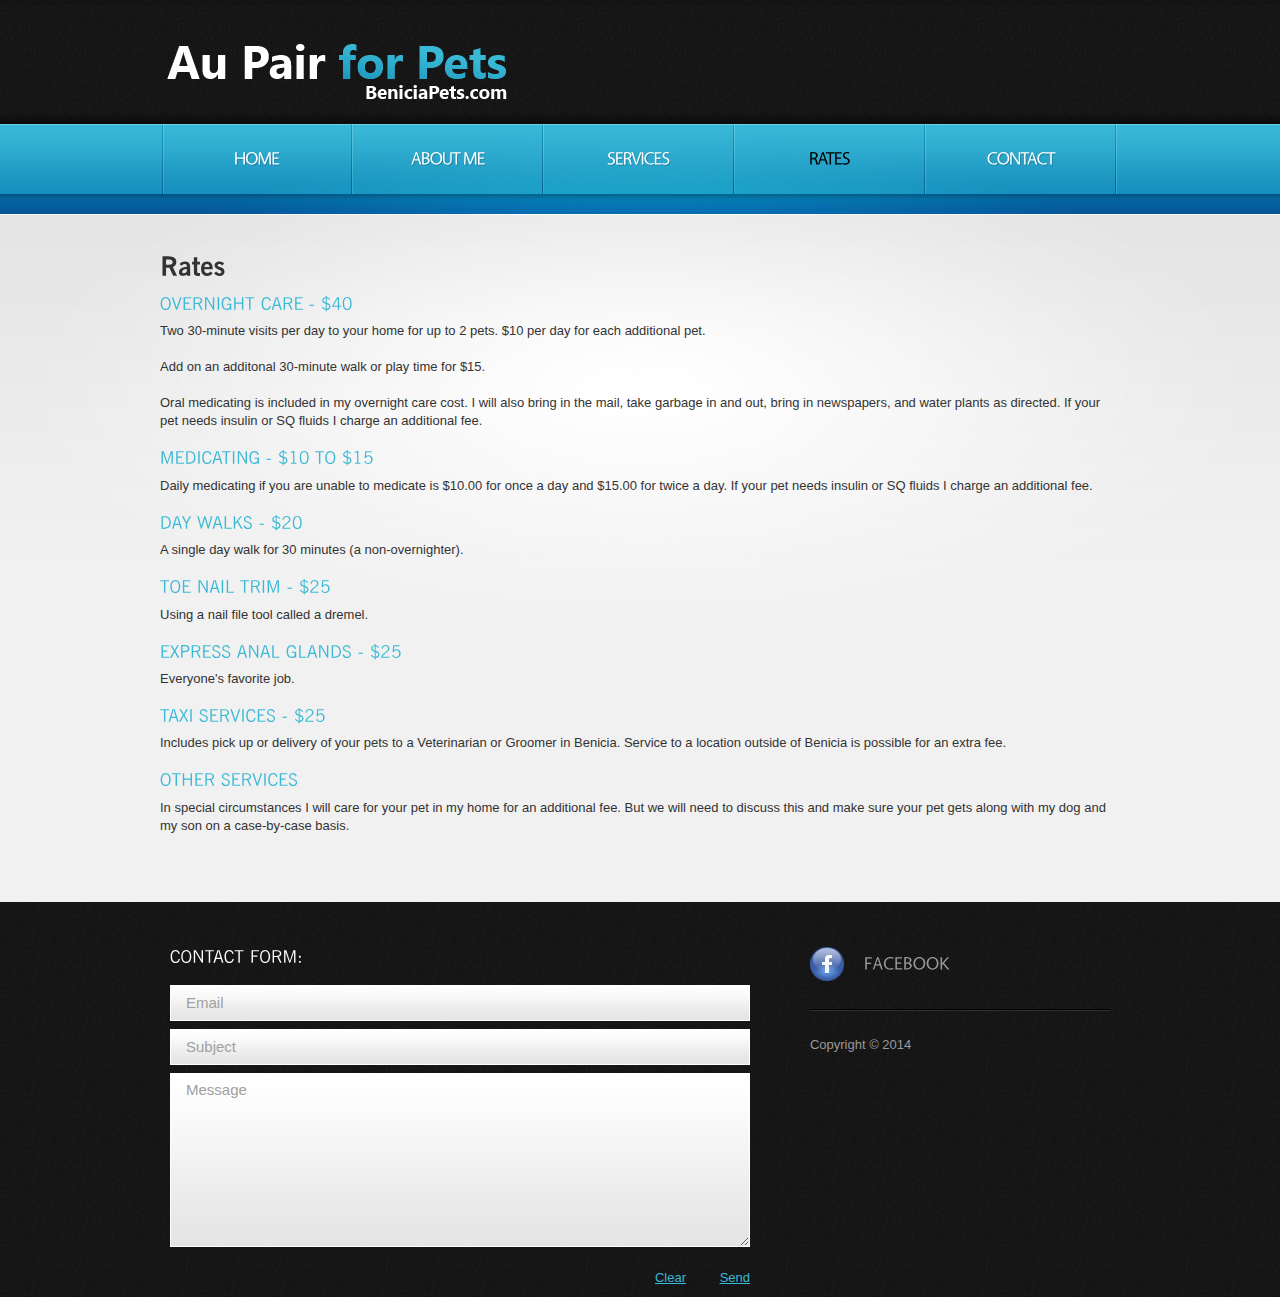
<file: live/rates.html>
<!DOCTYPE html>
<html lang="en">
<head>
    <title>BeniciaPets.com - Au Pair for Pets - Rates</title>
    <meta charset="utf-8">
	<meta name="viewport" content="width=device-width, initial-scale=1, maximum-scale=1">
	<meta name="description" content="Au Pair for Pets rate schedule and cost information for pet sitting service in Benicia" />
	<meta name="keywords" content="rates, cost, pet sitting" />
	<link rel="stylesheet" href="css/reset.css" type="text/css" media="screen">
    <link rel="stylesheet" href="css/style.css" type="text/css" media="screen">
    <link rel="stylesheet" href="css/zerogrid.css" type="text/css" media="screen">
	<link rel="stylesheet" href="css/responsive.css" type="text/css" media="screen"> 
	<script src="js/css3-mediaqueries.js"></script>
    <script src="js/jquery-1.6.3.min.js" type="text/javascript"></script>
    <script src="js/cufon-yui.js" type="text/javascript"></script>
    <script src="js/cufon-replace.js" type="text/javascript"></script>
    <script src="js/NewsGoth_400.font.js" type="text/javascript"></script>
	<script src="js/NewsGoth_700.font.js" type="text/javascript"></script>
    <script src="js/NewsGoth_Lt_BT_italic_400.font.js" type="text/javascript"></script>
    <script src="js/Vegur_400.font.js" type="text/javascript"></script> 
    <script src="js/FF-cash.js" type="text/javascript"></script>
    <!--[if lt IE 9]>
   		<script type="text/javascript" src="js/html5.js"></script>
        <link rel="stylesheet" href="css/ie.css" type="text/css" media="screen">
	<![endif]-->
</head>
<body id="page4">
	<div class="extra">
    	<!--==============================header=================================-->
        <header>
        	<div class="row-top">
            	<div class="main">
                	<div class="wrapper">
                    	<h1><a href="index.html">BeniciaPets.com: Au Pair for Pets</a></h1>
                    </div>
                </div>
            </div>
            <div class="menu-row">
            	<div class="menu-bg">
                    <div class="main">
                        <nav class="indent-left">
                            <ul class="menu wrapper">
                                <li><a href="index.html">Home</a></li>
                                <li><a href="about.html">About Me</a></li>
								<li><a href="services.html">Services</a></li>
                                <li class="active"><a href="rates.html">Rates</a></li>
                                <li><a href="contact.html">Contact</a></li>
                            </ul>
                        </nav>
                    </div>
                </div>
            </div>
            <div class="row-bot">
            	<div class="center-shadow">
                </div>
            </div>
        </header>
        
        <!--==============================content================================-->
        <section id="content">
            <div class="content-bg">
                <div class="main">
                    <div class="zerogrid">
                        <div class="wrapper">
                            <article class="col-full">
								<h3>Rates</h3>
								<div>
									<h4 class="p1">Overnight Care - $40</h4>
									<p>Two 30-minute visits per day to your home for up to 2 pets. $10 per day for each additional pet.</p>
									<p>Add on an additonal 30-minute walk or play time for $15.</p>
									<p>Oral medicating is included in my overnight care cost. I will also bring in the mail, take garbage in and out, bring in newspapers, and water plants as directed. If your pet needs insulin or SQ fluids I charge an additional fee.</p>
								</div>
								<div>
									<h4 class="p1">Medicating - $10 to $15</h4>
									<p>Daily medicating if you are unable to medicate is $10.00 for once a day and $15.00 for twice a day. If your pet needs insulin or SQ fluids I charge an additional fee.</p>
								</div>
								<div>
									<h4 class="p1">Day Walks - $20</h4>
									<p>A single day walk for 30 minutes (a non-overnighter).</p>
								</div>
								<div>
									<h4 class="p1">Toe Nail Trim - $25</h4>
									<p>Using a nail file tool called a dremel.</p>
								</div>
								<div>
									<h4 class="p1">Express Anal Glands - $25</h4>
									<p>Everyone's favorite job.</p>
								</div>
								<div>
									<h4 class="p1">Taxi Services - $25</h4>
									<p>Includes pick up or delivery of your pets to a Veterinarian or Groomer in Benicia. Service to a location outside of Benicia is possible for an extra fee.</p>
								</div>
								<div>
									<h4 class="p1">Other services</h4>
									<p>In special circumstances I will care for your pet in my home for an additional fee. But we will need to discuss this and make sure your pet gets along with my dog and my son on a case-by-case basis.</p>
								</div>


                            </article>
                        </div>
                    </div>
                </div>
                <div class="block"></div>
            </div>
        </section>
    </div>
	
	<!--==============================footer=================================-->
    <footer>
        <div class="padding">
            <div class="main">
                <div class="zerogrid">
                    <div class="wrapper">
                        <article class="col-2-3">
							<div class="wrap-col">
                            <h4>Contact Form:</h4>
                            <form id="contact-form" method="post" action="thanks.php">
                                <fieldset>
                                    <label><input name="email" value="Email" onBlur="if(this.value=='') this.value='Email'" onFocus="if(this.value =='Email' ) this.value=''" /></label>
                                    <label><input name="subject" value="Subject" onBlur="if(this.value=='') this.value='Subject'" onFocus="if(this.value =='Subject' ) this.value=''" /></label>
                                    <textarea name="message" onBlur="if(this.value=='') this.value='Message'" onFocus="if(this.value =='Message' ) this.value=''">Message</textarea>
                                    <div class="buttons">
                                        <a href="#" onClick="document.getElementById('contact-form').reset();return false;">Clear</a>
                                        <a href="#" onClick="document.getElementById('contact-form').submit();return false;">Send</a>
                                    </div>											
                                </fieldset>           
                            </form>
							</div>
                        </article>
                        <article class="col-1-3">
							<div class="wrap-col">
                            <ul class="list-services border-bot img-indent-bot">
                            	<li><a href="https://www.facebook.com/beniciapets1">Facebook</a></li>
                            </ul>
                            <p class="p1">Copyright &copy; 2014 </p>
							</div>
                        </article>
                    </div>
                </div>
            </div>
        </div>
    </footer>
	<script type="text/javascript"> Cufon.now(); </script>
</body>
</html>
</file>
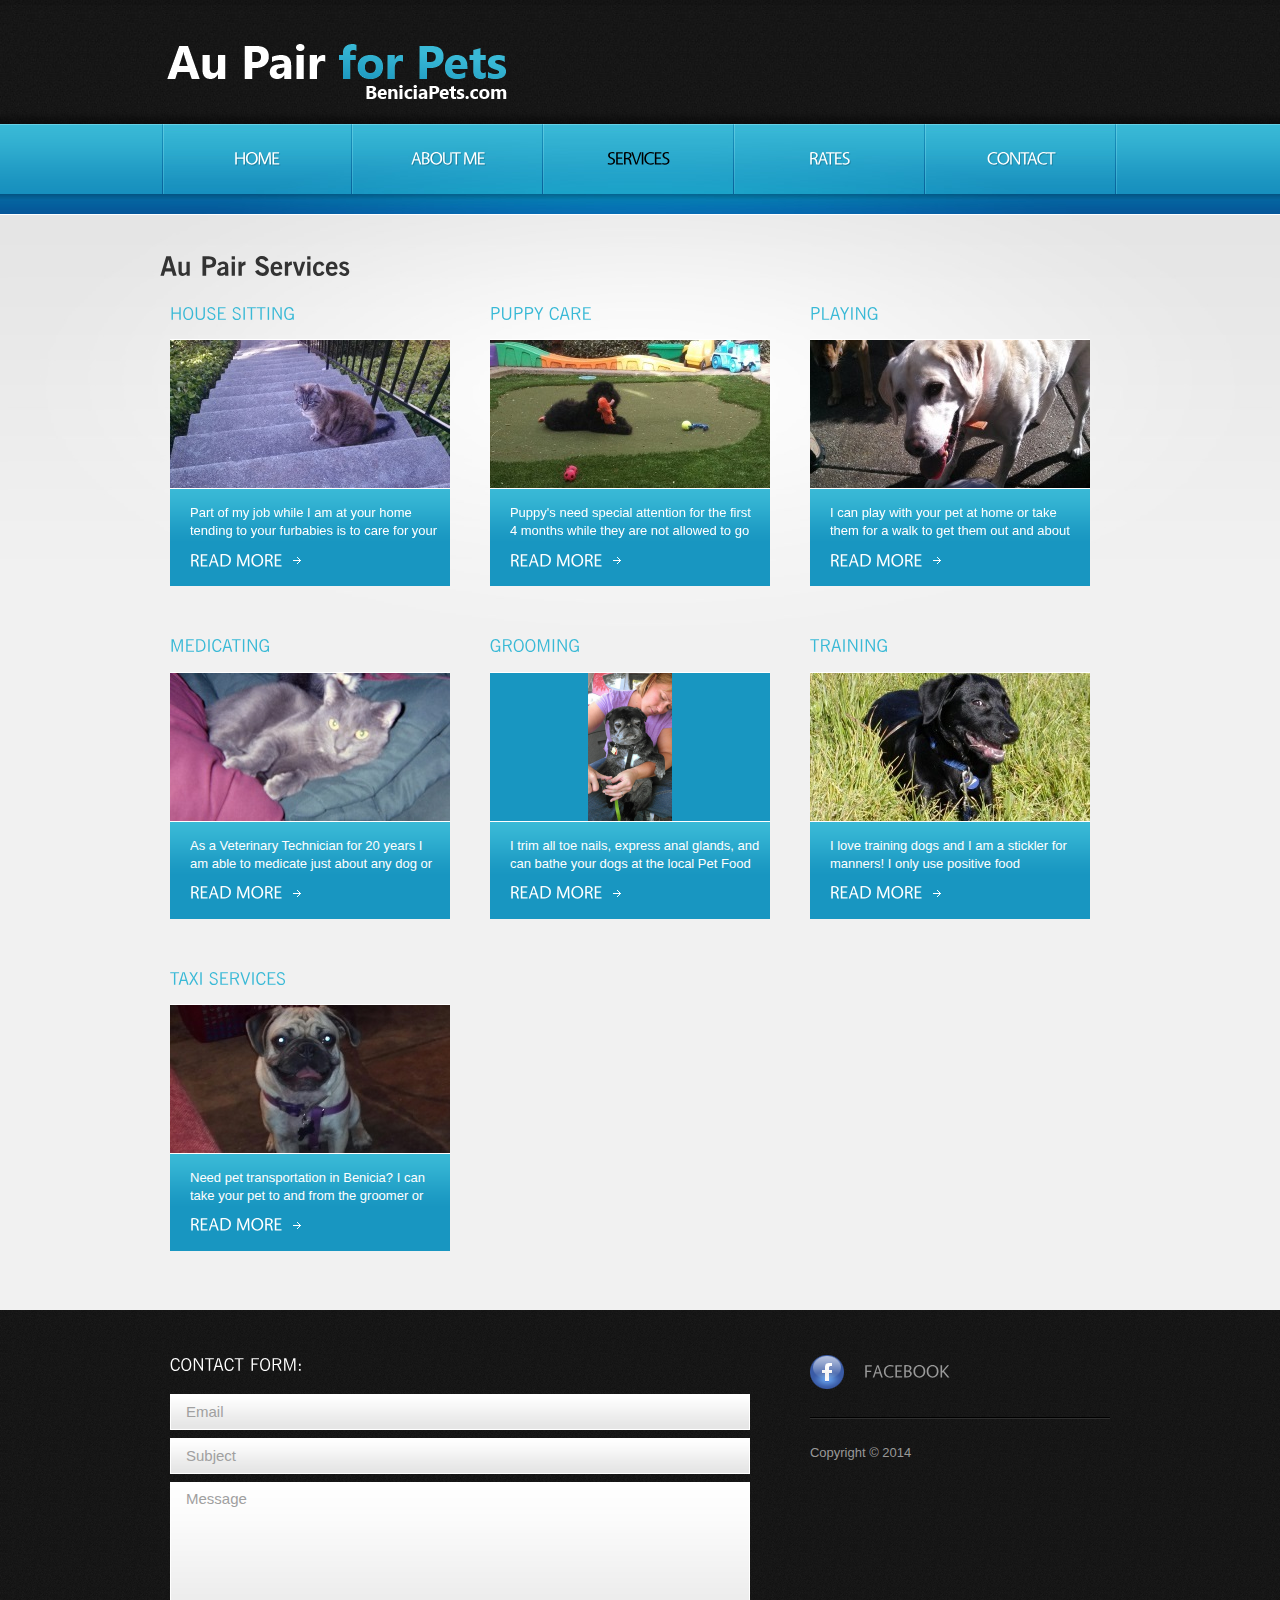
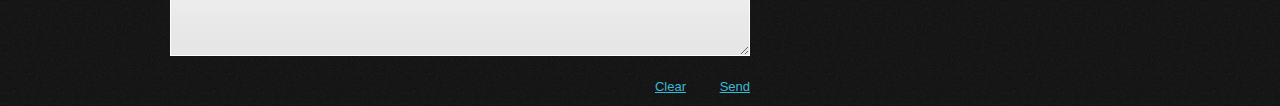
<file: live/services.html>
<!DOCTYPE html>
<html lang="en">
<head>
    <title>BeniciaPets.com - Au Pair for Pets - Services</title>
    <meta charset="utf-8">
	<meta name="viewport" content="width=device-width, initial-scale=1, maximum-scale=1">
	<meta name="description" content="Services provided by BeniciaPets.com also known as Au Pair for Pets" />
	<meta name="keywords" content="Benicia, pet services, house sitting, puppy care, playing, medicating, grooming, training, taxi service, toe nails, express glands" />
	<link rel="stylesheet" href="css/reset.css" type="text/css" media="screen">
    <link rel="stylesheet" href="css/style.css" type="text/css" media="screen">
    <link rel="stylesheet" href="css/zerogrid.css" type="text/css" media="screen">
	<link rel="stylesheet" href="css/responsive.css" type="text/css" media="screen"> 
	<script src="js/css3-mediaqueries.js"></script>
    <script src="js/jquery-1.6.3.min.js" type="text/javascript"></script>
    <script src="js/cufon-yui.js" type="text/javascript"></script>
    <script src="js/cufon-replace.js" type="text/javascript"></script>
    <script src="js/NewsGoth_400.font.js" type="text/javascript"></script>
	<script src="js/NewsGoth_700.font.js" type="text/javascript"></script>
    <script src="js/NewsGoth_Lt_BT_italic_400.font.js" type="text/javascript"></script>
    <script src="js/Vegur_400.font.js" type="text/javascript"></script> 
    <script src="js/FF-cash.js" type="text/javascript"></script>
    <!--[if lt IE 9]>
   		<script type="text/javascript" src="js/html5.js"></script>
        <link rel="stylesheet" href="css/ie.css" type="text/css" media="screen">
	<![endif]-->
</head>
<body id="page4">
	<div class="extra">
    	<!--==============================header=================================-->
        <header>
        	<div class="row-top">
            	<div class="main">
                	<div class="wrapper">
                    	<h1><a href="index.html">BeniciaPets.com: Au Pair for Pets</a></h1>
                    </div>
                </div>
            </div>
            <div class="menu-row">
            	<div class="menu-bg">
                    <div class="main">
                        <nav class="indent-left">
                            <ul class="menu wrapper">
                                <li><a href="index.html">Home</a></li>
                                <li><a href="about.html">About Me</a></li>
								<li class="active"><a href="services.html">Services</a></li>
                                <li><a href="rates.html">Rates</a></li>
                                <li><a href="contact.html">Contact</a></li>
                            </ul>
                        </nav>
                    </div>
                </div>
            </div>
            <div class="row-bot">
            	<div class="center-shadow">
                </div>
            </div>
        </header>
        
        <!--==============================content================================-->
        <section id="content">
            <div class="content-bg">
                <div class="main">
                    <div class="zerogrid">
                        <div class="wrapper">
                            <article class="col-full">
                            	<h3>Au Pair Services</h3>
                                <div class="wrapper p3">
                                    <article class="col-1-3">
                                        <div class="wrap-col">
                                        <h4 class="p2">House Sitting</h4>
                                        <figure><img class="img-border img-services" src="images/housesitting.jpg" alt="cat Malee at home" /></figure>
                                        <div class="box">
                                            <div class="padding">
                                                <div style="color:white;height:35px;overflow:hidden;margin-bottom:10px">Part of my job while I am at your home tending to your furbabies is to care for your home.  I will bring in the mail, take garbage in and out, bring in newspapers and water indoor and outdoor plants as directed.  This is included in my daily fee.</div>
                                                <a href="#" onclick="$(this).prev().css('height','auto');$(this).hide();return false;">Read more</a>
                                            </div>
                                        </div>
                                        </div>
                                    </article>
                                    <article class="col-1-3">
                                        <div class="wrap-col">
                                        <h4 class="p2">Puppy Care</h4>
                                        <figure><img class="img-border img-services" src="images/puppycare.jpg" alt="puppy Izzy playing with toys" /></figure>
                                        <div class="box">
                                            <div class="padding">
                                                <div style="color:white;height:35px;overflow:hidden;margin-bottom:10px"><p>Puppy's need special attention for the first 4 months while they are not allowed to go outside in public places. They need to be socialized to people and other dogs. I am happy to come over and play with your puppy and do some basic obedience and potty training during the day while you are at work.</p><p>Once your puppy has had all of its vaccinations and can go outside I am able to help continue its training and socializing as needed.</p></div>
                                                <a href="#" onclick="$(this).prev().css('height','auto');$(this).hide();return false;">Read more</a>
                                            </div>
                                        </div>
                                        </div>
                                    </article>
                                    <article class="col-1-3">
                                        <div class="wrap-col">
                                            <h4 class="p2">Playing</h4>
                                            <figure><img class="img-border img-services" src="images/playing.jpg" alt="dog Sadie" /></figure>
                                            <div class="box">
                                                <div class="padding">
                                                <div style="color:white;height:35px;overflow:hidden;margin-bottom:10px">I can play with your pet at home or take them for a walk to get them out and about while you are at work.</div>
                                                <a href="#" onclick="$(this).prev().css('height','auto');$(this).hide();return false;">Read more</a>
                                                </div>
                                            </div>
                                        </div>
                                    </article>
                                </div>
                                <div class="wrapper p3">
                                    <article class="col-1-3">
                                        <div class="wrap-col">
                                            <h4 class="p2">Medicating</h4>
                                            <figure><img class="img-border img-services" src="images/medicating.jpg" alt="cat Tessa" /></figure>
                                            <div class="box">
                                                <div class="padding">
                                                <div style="color:white;height:35px;overflow:hidden;margin-bottom:10px"><p>As a Veterinary Technician for 20 years I am able to medicate just about any dog or cat.  I am familiar with most medications and know what to look for if they are having a negative reaction to the medication.  If you have a pet that needs medication 3 times a day but you can only give it twice, I can run by your home and give it that 3rd dose of medication.</p><p>At work my fellow technicians and doctors would call me the "cat whisperer" because I was able to medicate even the grumpiest cat with the least amount of stress for the cat and me.</p></div>
                                                <a href="#" onclick="$(this).prev().css('height','auto');$(this).hide();return false;">Read more</a>
                                                </div>
                                            </div>
                                        </div>
                                    </article>
                                	<article class="col-1-3">
										<div class="wrap-col">
                                    	<h4 class="p2">Grooming</h4>
                                        <figure><img class="img-border img-services" src="images/grooming.png" alt="Bogie the dog" /></figure>
                                        <div class="box">
                                        	<div class="padding">
												<div style="color:white;height:35px;overflow:hidden;margin-bottom:10px">
                                                    I trim all toe nails, express anal glands, and can bathe your dogs at the local Pet Food Express. After nail trims I use a nail file tool called a Dremel to file down the sharp edges.</div>
                                            	<a href="#" onclick="$(this).prev().css('height','auto');$(this).hide();return false;">Read more</a>
                                            </div>
                                        </div>
										</div>
                                    </article>
                                    <article class="col-1-3">
                                        <div class="wrap-col">
                                            <h4 class="p2">Training</h4>
                                            <figure><img class="img-border img-services" src="images/training.jpg" alt="puppy Tank in training" /></figure>
                                            <div class="box">
                                                <div class="padding">
                                                <div style="color:white;height:35px;overflow:hidden;margin-bottom:10px"><p>I love training dogs and I am a stickler for manners! I only use positive food motivating methods and I am a big believer in the Gentle Leader and the No Jump halter to assist you in training your dogs. I will teach your puppy sit, stay, leave it, drop, and heal, and show you how to use them effectively.</p><p>I have not been certified as a dog trainer, but I am working on getting my CGC certificate with my current rescue Labrador. I also have experience training my own pets from the time I was 11 years old, including agility training for competitions.</p></div>
                                                <a href="#" onclick="$(this).prev().css('height','auto');$(this).hide();return false;">Read more</a>
                                                </div>
                                            </div>
                                        </div>
                                    </article>
                                </div>
                                <div class="wrapper">
                                    <article class="col-1-3">
                                        <div class="wrap-col">                                      
                                            <h4 class="p2">Taxi Services</h4>
                                            <figure><img class="img-border img-services" src="images/taxi.jpg" alt="dog Pepper" /></figure>
                                            <div class="box">
                                                <div class="padding">
                                                <div style="color:white;height:35px;overflow:hidden;margin-bottom:10px">Need pet transportation in Benicia? I can take your pet to and from the groomer or vet while you are at work.</div>
                                                <a href="#" onclick="$(this).prev().css('height','auto');$(this).hide();return false;">Read more</a>
                                                </div>
                                            </div>                      
                                        </div>
                                    </article>
                                </div>
                            </article>
                        </div>
                    </div>
                </div>
                <div class="block"></div>
            </div>
        </section>
    </div>
	
	<!--==============================footer=================================-->
    <footer>
        <div class="padding">
            <div class="main">
                <div class="zerogrid">
                    <div class="wrapper">
                        <article class="col-2-3">
							<div class="wrap-col">
                            <h4>Contact Form:</h4>
                            <form id="contact-form" method="post" action="thanks.php">
                                <fieldset>
                                    <label><input name="email" value="Email" onBlur="if(this.value=='') this.value='Email'" onFocus="if(this.value =='Email' ) this.value=''" /></label>
                                    <label><input name="subject" value="Subject" onBlur="if(this.value=='') this.value='Subject'" onFocus="if(this.value =='Subject' ) this.value=''" /></label>
                                    <textarea name="message" onBlur="if(this.value=='') this.value='Message'" onFocus="if(this.value =='Message' ) this.value=''">Message</textarea>
                                    <div class="buttons">
                                        <a href="#" onClick="document.getElementById('contact-form').reset();return false;">Clear</a>
                                        <a href="#" onClick="document.getElementById('contact-form').submit();return false;">Send</a>
                                    </div>											
                                </fieldset>           
                            </form>
							</div>
                        </article>
                        <article class="col-1-3">
							<div class="wrap-col">
                            <ul class="list-services border-bot img-indent-bot">
                            	<li><a href="https://www.facebook.com/beniciapets1">Facebook</a></li>
                            </ul>
                            <p class="p1">Copyright &copy; 2014 </p>
							</div>
                        </article>
                    </div>
                </div>
            </div>
        </div>
    </footer>
	<script type="text/javascript"> Cufon.now(); </script>
</body>
</html>
</file>
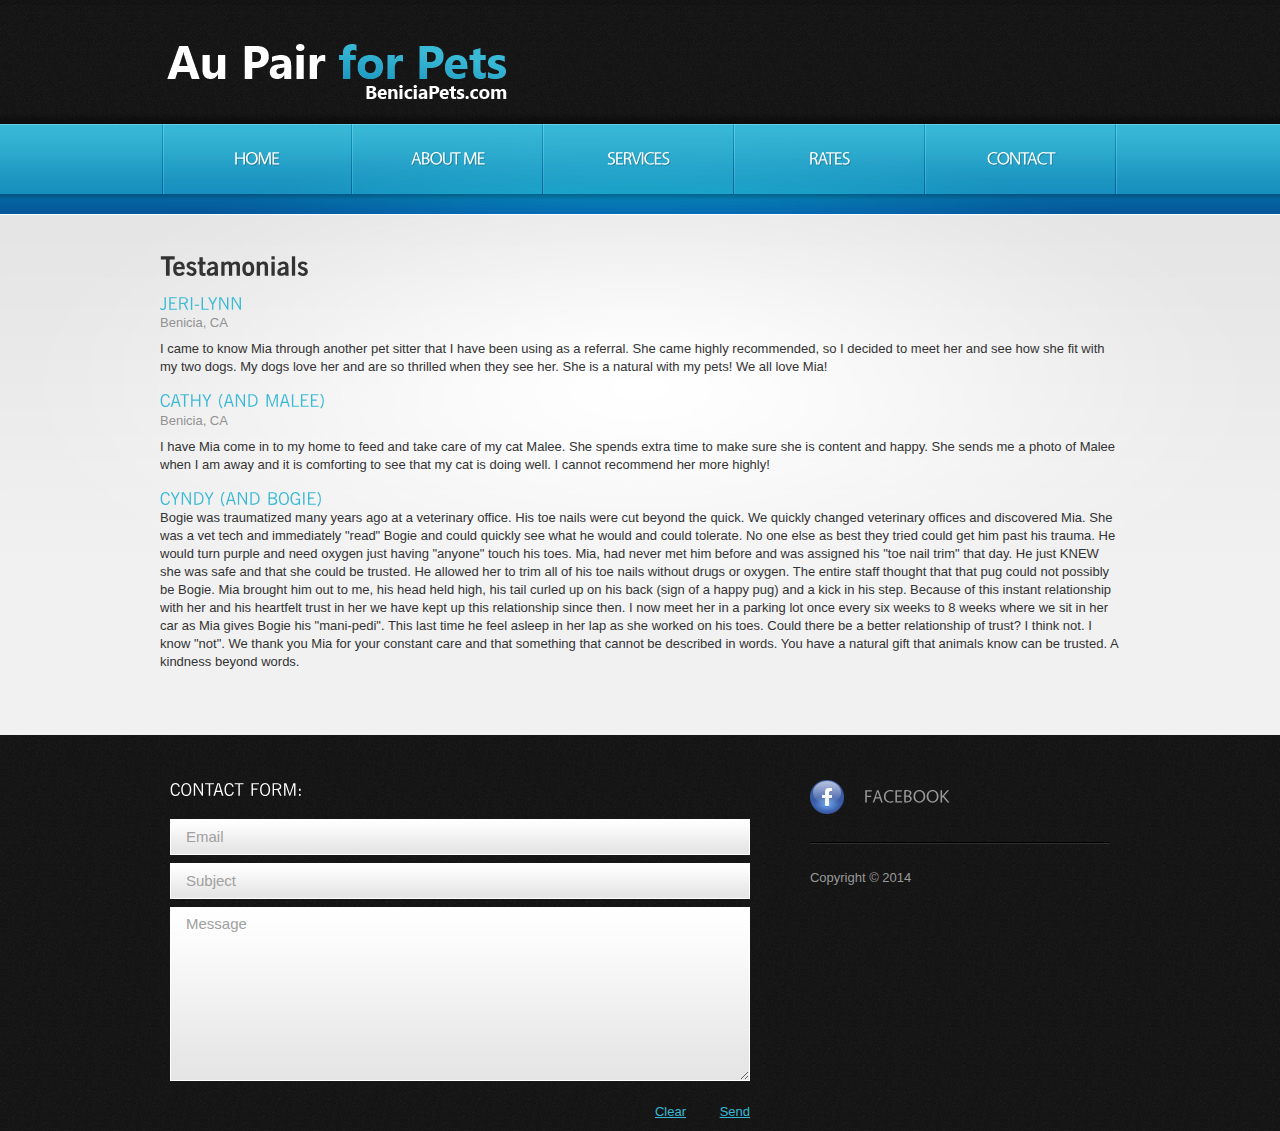
<file: live/testamonials.html>
<!DOCTYPE html>
<html lang="en">
<head>
    <title>BeniciaPets.com - Au Pair for Pets - Testamonials</title>
    <meta charset="utf-8">
	<meta name="viewport" content="width=device-width, initial-scale=1, maximum-scale=1">
	<meta name="description" content="Testimonials and client referrals for Au Pair for Pets" />
	<meta name="keywords" content="client, referrals, pet sit, benicia, testamonials" />
	<link rel="stylesheet" href="css/reset.css" type="text/css" media="screen">
    <link rel="stylesheet" href="css/style.css" type="text/css" media="screen">
    <link rel="stylesheet" href="css/zerogrid.css" type="text/css" media="screen">
	<link rel="stylesheet" href="css/responsive.css" type="text/css" media="screen"> 
	<script src="js/css3-mediaqueries.js"></script>
    <script src="js/jquery-1.6.3.min.js" type="text/javascript"></script>
    <script src="js/cufon-yui.js" type="text/javascript"></script>
    <script src="js/cufon-replace.js" type="text/javascript"></script>
    <script src="js/NewsGoth_400.font.js" type="text/javascript"></script>
	<script src="js/NewsGoth_700.font.js" type="text/javascript"></script>
    <script src="js/NewsGoth_Lt_BT_italic_400.font.js" type="text/javascript"></script>
    <script src="js/Vegur_400.font.js" type="text/javascript"></script> 
    <script src="js/FF-cash.js" type="text/javascript"></script>
    <!--[if lt IE 9]>
   		<script type="text/javascript" src="js/html5.js"></script>
        <link rel="stylesheet" href="css/ie.css" type="text/css" media="screen">
	<![endif]-->
</head>
<body id="page4">
	<div class="extra">
    	<!--==============================header=================================-->
        <header>
        	<div class="row-top">
            	<div class="main">
                	<div class="wrapper">
                    	<h1><a href="index.html">BeniciaPets.com: Au Pair for Pets</a></h1>
                    </div>
                </div>
            </div>
            <div class="menu-row">
            	<div class="menu-bg">
                    <div class="main">
                        <nav class="indent-left">
                            <ul class="menu wrapper">
                                <li><a href="index.html">Home</a></li>
                                <li><a href="about.html">About Me</a></li>
								<li><a href="services.html">Services</a></li>
                                <li><a href="rates.html">Rates</a></li>
                                <li><a href="contact.html">Contact</a></li>
                            </ul>
                        </nav>
                    </div>
                </div>
            </div>
            <div class="row-bot">
            	<div class="center-shadow">
                </div>
            </div>
        </header>
        
        <!--==============================content================================-->
        <section id="content">
            <div class="content-bg">
                <div class="main">
                    <div class="zerogrid">
                        <div class="wrapper">
                            <article class="col-full">
								<h3>Testamonials</h3>
								<div class="p2">
									<h4>Jeri-Lynn</h4>
                                	<span class="text-2 p1">Benicia, CA</span>
                                    <p class="prev-indent-bot">I came to know Mia through another pet sitter that I have been using as a referral.  She came highly recommended, so I decided to meet her and see how she fit with my two dogs.  My dogs love her and are so thrilled when they see her.  She is a natural with my pets! We all love Mia!</p>
								</div>
                                <div class="p2">
                                    <h4>Cathy (and Malee)</h4>
                                    <span class="text-2 p1">Benicia, CA</span>
                                    <p class="prev-indent-bot">I have Mia come in to my home to feed and take care of my cat Malee. She spends extra time to make sure she is content and happy. She sends me a photo of Malee when I am away and it is comforting to see that my cat is doing well. I cannot recommend her more highly!</p>
                                </div>
                                <div class="p2">
                                    <h4>Cyndy (and Bogie)</h4>
 <!--                                   <span class="text-2 p1">Benicia, CA</span> -->
                                    <p class="prev-indent-bot">Bogie was traumatized many years ago at a veterinary office.  His toe nails were cut beyond the quick.  We quickly changed veterinary offices and discovered Mia.  She was a vet tech and immediately "read" Bogie and could quickly see what he would and could tolerate.  No one else as best they tried could get him past his trauma.  He would turn purple and need oxygen just having "anyone" touch his toes.  Mia, had never met him before and was assigned his "toe nail trim" that day.  He just KNEW she was safe and that she could be trusted.  He allowed her to trim all of his toe  nails without drugs or oxygen.  The entire staff thought that that pug could not possibly be Bogie.  Mia brought him out to me, his head held high, his tail curled up on his back (sign of a happy pug) and a kick in his step.  Because of this instant relationship with her and his heartfelt trust in her we have kept up this relationship since then.  I now meet her in a parking lot once every six weeks to 8 weeks where we sit in her car as Mia gives Bogie  his "mani-pedi".  This last time he feel asleep in her lap as she worked on his toes.  Could there be a better relationship of trust?  I think not.  I know "not".  We thank you Mia for your constant care and that something that cannot be described in words.  You have a natural gift that animals know can be trusted.  A kindness beyond words.</p>
                                </div>





                            </article>
                        </div>
                    </div>
                </div>
                <div class="block"></div>
            </div>
        </section>
    </div>
	
	<!--==============================footer=================================-->
    <footer>
        <div class="padding">
            <div class="main">
                <div class="zerogrid">
                    <div class="wrapper">
                        <article class="col-2-3">
							<div class="wrap-col">
                            <h4>Contact Form:</h4>
                            <form id="contact-form" method="post" action="thanks.php">
                                <fieldset>
                                    <label><input name="email" value="Email" onBlur="if(this.value=='') this.value='Email'" onFocus="if(this.value =='Email' ) this.value=''" /></label>
                                    <label><input name="subject" value="Subject" onBlur="if(this.value=='') this.value='Subject'" onFocus="if(this.value =='Subject' ) this.value=''" /></label>
                                    <textarea name="message" onBlur="if(this.value=='') this.value='Message'" onFocus="if(this.value =='Message' ) this.value=''">Message</textarea>
                                    <div class="buttons">
                                        <a href="#" onClick="document.getElementById('contact-form').reset();return false;">Clear</a>
                                        <a href="#" onClick="document.getElementById('contact-form').submit();return false;">Send</a>
                                    </div>											
                                </fieldset>           
                            </form>
							</div>
                        </article>
                        <article class="col-1-3">
							<div class="wrap-col">
                            <ul class="list-services border-bot img-indent-bot">
                            	<li><a href="https://www.facebook.com/beniciapets1">Facebook</a></li>
                            </ul>
                            <p class="p1">Copyright &copy; 2014 </p>
							</div>
                        </article>
                    </div>
                </div>
            </div>
        </div>
    </footer>
	<script type="text/javascript"> Cufon.now(); </script>
</body>
</html>
</file>
<file: live/css/style.css>
/* Getting the new tags to behave */
article, aside, audio, canvas, command, datalist, details, embed, figcaption, figure, footer, header, hgroup, keygen, meter, nav, output, progress, section, source, video {display:block}
mark, rp, rt, ruby, summary, time {display:inline}

/* Global properties ======================================================== */
html {width:100%}

body {font-family:Arial, Helvetica, sans-serif; font-size:100%; color:#333; width:100%; background:#f1f1f1}
.ic {border:0;float:right;background:#fff;color:#f00;width:50%;line-height:10px;font-size:10px;margin:-220% 0 0 0;overflow:hidden;padding:0}
.main {
	width:960px; 	
	padding:0;
	margin:0 auto;
	font-size:0.8125em;
	line-height:1.3846em;
}

a {color:#39b9d6; outline:none}
a:hover {text-decoration:none}


.wrapper {width:100%; overflow:hidden; position:relative}
.extra-wrap {overflow:hidden}
 
p {margin-bottom:18px}
.p1 {margin-bottom:8px}
.p2 {margin-bottom:15px}
.p3 {margin-bottom:30px}
.p4 {margin-bottom:40px}
.p5 {margin-bottom:50px}

.reg {text-transform:uppercase}

.fleft {float:left}
.fright {float:right}

.alignright {text-align:right}
.aligncenter {text-align:center}


.color-1 {color:#fff}
.color-2 {color:#333}
.color-3 {color:#39b9d6}

.img-border {border:1px solid #fff}

/*********************************boxes**********************************/
.indent {padding:20px}
.indent-top {padding-top:24px}
.indent-left {padding-left:2px}
.indent-left2 {padding-left:40px}
.indent-left3 {padding-left:20px}
.indent-left4 {padding-left:10px}
.indent-right {padding-right:50px}

.indent-bot {margin-bottom:20px}
.indent-bot2 {margin-bottom:28px}

.prev-indent-bot {margin-bottom:10px}
.img-indent-bot {margin-bottom:25px}
.margin-bot {margin-bottom:35px}

.img-indent {float:left; margin:0 20px 0px 0}	
.img-indent2 {float:left; margin:0 15px 0px 0}	
.img-indent3 {float:left; margin:0 6px 0px 0}	

.buttons a:hover {cursor:pointer}

.menu li a,
.list-1 li a,
.list-2 li a,
.link,
.button,
h1 a {text-decoration:none}	

/*********************************header*************************************/
header {
	width:100%;
	position:relative; 
	z-index:2;
}
.row-top {
	width:100%;
	height:124px;
	background:#131313 url(../images/row-top-tail.jpg) center top repeat-x;
	overflow:hidden;
}

h1 {
	padding:43px 0 0 7px; 
	position:relative;
	float:left;
}
	h1 a {
		display:block; 
		width:347px;
		height:56px;
		text-indent:-9999em;
		background:url(../images/new/logo3.png) 0 0 no-repeat;
	}
	
/***** search form *****/
#search-form {
	padding:45px 10px 0 0;
	float:right;
}
#search-form fieldset {
	position:relative; 
	width:100%; 
	display:block; 
	overflow:hidden;
}
#search-form .search-field {
	float:right;
	width:300px;
	height:34px;
	background:url(../images/search-bg.jpg) 0 0 no-repeat; 
}
#search-form input {
	width:245px; 
	font-size:14px;
	line-height:1.25em;
	padding:9px 15px 9px; 
	font-family:Arial, Helvetica, sans-serif; 
	color:#646458;
	background:none;
	border:none;
	margin:0;
	outline:none;
}
#search-form .search-button {
	display:block; 
	width:20px;
	height:21px;
	text-indent:-5000px;
	background:url(../images/search-icon.png) left top no-repeat;
	position:absolute;
	right:7px;
	top:7px;
}
	
/***** menu *****/
.menu-row {
	width:100%;
	background:url(../images/menu-row-tail.gif) center top repeat-x #178fbe;
}
.menu-bg {
	width:100%;
	background:url(../images/menu-bg.jpg) center top no-repeat;
}
.menu {
	padding:0 0 0 0; 
	background:url(../images/menu-spacer.gif) left top no-repeat;
}
.menu li {
	float:left; 
	position:relative;
	background:url(../images/menu-spacer.gif) right top no-repeat;
	padding-right:2px;
}
.menu li a {
	display:block; 
	font-size:18px; 
	line-height:3em; 
	width:189px;
	padding:8px 0 8px;
	text-align:center;
	color:#fff; 
	text-transform:uppercase; 
	letter-spacing:-1px;
}
.menu li.active a,
.menu > li > a:hover {color:#000}

.row-bot {
	width:100%;
	min-height:20px;
	background:url(../images/row-bot-tail2.gif) center top repeat-x;
}
	#page1 .row-bot {background-image:url(../images/row-bot-tail.gif)}
.center-shadow {
	width:100%;
	height:100%;
	min-height:20px;
	background:url(../images/center-shadow2.jpg) center top no-repeat;
}
	#page1 .center-shadow {background:url(../images/center-shadow.png) center top no-repeat}

/********************
 * FEATURE CAROUSEL *
 ********************/
.carousel-container {
  position:relative;
  width:960px;
  margin:0 auto;
}
#carousel {
  height:449px;
  width:960px;
  position:relative;
}
.carousel-image {
  border:0;
  display:block;
}
.carousel-feature {
  position:absolute;
  top:-1000px;
  left:-1000px;
  cursor:pointer;
}

/*********************************content*************************************/
#content {
	width:100%; 
	border-top:1px solid #fff;
	background:url(../images/content-tail.gif) center top repeat-x #f1f1f1;
	padding:0;
	position:relative;
	z-index:1;
}
	#page1 #content {border-top:none; background:none; padding:43px 0 60px}

.content-bg {
	width:100%;
	padding:24px 0 49px;
	background:url(../images/content-bg.jpg) center top no-repeat;
}

h3 {
	font-size:26px; 
	line-height:2em; 
	color:#333;
	margin-bottom:3px;
}
h4 {
	font-size:17px; 
	line-height:1.2em; 
	color:#39b9d6;
	text-transform:uppercase;
}
	h4 em {
		display:block;
		color:#333;
		text-transform:none;
	}
	h4 strong {
		display:block;
		margin-top:-3px;
	}
h6 {color:#000}

.text-1 {
	display:block;
	font-size:18px;
	line-height:24px;
	color:#999;
}
.text-2 {
	display:block;
	color:#929292;
}

.title {
	display:block;
	font-size:18px;
	line-height:24px;
	color:#39b9d6;
}

.border-bot {
	width:100%; 
	padding-bottom:20px; 
	background:url(../images/pic-1.gif) 0 bottom repeat-x;
}

.box {
	width:280px; 
	background:url(../images/box-tail.gif) 0 0 repeat-x #1896c1;
}
	.box .padding {padding:15px 10px 15px 20px}
	.box a {
		display:inline-block;
		padding-right:18px;
		font-size:18px;
		line-height:1.222em;
		color:#fff;
		background:url(../images/marker-3.gif) right 8px no-repeat;
		text-transform:uppercase;
		text-decoration:none;
		-webkit-transition: all 0.25s ease;
		-moz-transition: all 0.25s ease;
		-o-transition: all 0.25s ease;
		transition: all 0.25s ease;
	}
	.box a:hover {padding-right:25px}

.list-1 li {
	line-height:18px; 
	padding:6px 0 6px 24px; 
	background:url(../images/marker-2.png) 0 8px no-repeat;
}
	.list-1 li a {
		display:inline-block;
		color:#333;
	}
	.list-1 li a:hover {text-decoration:underline}

.link:hover {text-decoration:underline} 

.link-1 {
	display:inline-block; 
	padding-right:15px; 
	background:url(../images/marker-1.gif) right 8px no-repeat;
}

dl span {float:left; width:88px}

/***** contact form *****/
#contact-form {width:580px}
#contact-form label {
	display:block; 
	height:44px;
}
#contact-form input {
	width:548px; 
	font-size:15px; 
	line-height:1.2em;
	color:#a0a0a0; 
	padding:8px 15px; 
	margin:0; 
	font-family:Arial, Helvetica, sans-serif; 
	border:1px solid #fff; 
	background:url(../images/input-tail.gif) 0 0 repeat-x #e6e6e6;
	outline:none;
}
#contact-form textarea {
	height:158px; 
	overflow:auto; 
	width:548px; 
	font-size:15px; 
	line-height:1.2em;
	color:#a0a0a0; 
	padding:7px 15px; 
	margin:0; 
	font-family:Arial, Helvetica, sans-serif; 
	border:1px solid #fff; 
	background:url(../images/text-area-tail.gif) 0 0 repeat-x #e5e5e5;
	outline:none;
}
.buttons {padding-top:17px; text-align:right}
.buttons a {margin-left:30px}

#contact-form2 {
	display:block;
	width:580px;
}
	#contact-form2 label {
		display:block; 
		height:30px; 
		overflow:hidden;
	}
	#contact-form2 input {
		float:left; 
		width:485px; 
		font-size:12px; 
		line-height:1.25em;
		color:#333;
		padding:3px 10px; 
		margin:0; 
		font-family:Arial, Helvetica, sans-serif; 
		border:none; 
		background:#fff;
		outline:none;
	}
	#contact-form2 textarea {
		float:left;
		height:240px; 
		width:485px; 
		font-size:12px; 
		line-height:1.25em;
		color:#333;
		padding:3px 10px; 
		margin:0; 
		font-family:Arial, Helvetica, sans-serif; 
		border:none; 
		background:#fff;
		overflow:auto;
		outline:none;
	}
.text-form {
	float:left; 
	display:block; 
	font-size:13px;
	line-height:24px;
	width:74px; 
	color:#333;
	font-family:Arial, Helvetica, sans-serif;
}

.buttons2 {padding:10px 10px 0 0; text-align:right}
.buttons2 a {margin-left:35px}
		
/****************************footer************************/
footer {
	width:100%; 
	min-height:395px;
	height: auto;
	color:#999;
	background:url(../images/footer-tail.gif) center top repeat;
	position:relative;
	z-index:9;
}
footer .padding {padding:35px 0 0}
footer h4 {color:#fff; margin-bottom:18px}

	.list-services li {
		font-size:18px;
		line-height:35px;
		text-transform:uppercase;
		padding-bottom:9px;
	}
	.list-services a {
		display:inline-block;
		text-decoration:none;
		color:#999;
		padding-left:54px;
		background:url(../images/social-icons.png) 0 0px no-repeat;
	}
	.list-services a.item-1 {background-position:0 -44px}
	.list-services a.item-2 {background-position:0 -88px}
	.list-services a.item-3 {background-position:0 -132px}
	
/*********extra***********/
.block {height:395px}
.extra {
	min-height:100%; 
	height:auto !important; 
	height:100%; 
	margin: 0 auto -395px; 
	position:relative;
	overflow:hidden;
} 
html, body {height:100%}

.img-services {
	width: 280px;
	height: 148px;
	border-right: none;
	border-left: none;
}
</file>
<file: live/css/zerogrid.css>
/*
Zerotheme.com | Free Html5 Responsive Templates
Zerogrid - A Single Grid System for Responsive Design
Author: Kimmy
Version : 2.1
Author URI: http://www.zerotheme.com/
*/
/* -------------------------------------------- */
/* ------------------Grid System--------------- */ 
.zerogrid{ width: 100%; position: relative; margin: 0 auto; padding: 0px;}
.zerogrid:after { content: "\0020"; display: block; height: 0; clear: both; visibility: hidden; }

.zerogrid .row{}
.zerogrid .row:before,.row:after { content: '\0020'; display: block; overflow: hidden; visibility: hidden; width: 0; height: 0; }
.zerogrid .row:after{clear: both; }
.zerogrid .row{zoom: 1;}

.zerogrid .wrap-col{margin:10px;}

.zerogrid .col-1-2, .zerogrid .col-1-3, .zerogrid .col-2-3, .zerogrid .col-1-4, .zerogrid .col-2-4, .zerogrid .col-3-4, .zerogrid .col-1-5, .zerogrid .col-2-5, .zerogrid .col-3-5, .zerogrid .col-4-5, .zerogrid .col-1-6, .zerogrid .col-2-6, .zerogrid .col-3-6, .zerogrid .col-4-6, .zerogrid .col-5-6{float:left; display: inline-block;}

.zerogrid .col-full{width:100%;}

.zerogrid .col-1-2{width:50%;}

.zerogrid .col-1-3{width:33.33%;}
.zerogrid .col-2-3{width:66.66%;}

.zerogrid .col-1-4{width:25%;}
.zerogrid .col-2-4{width:50%;}
.zerogrid .col-3-4{width:75%;}

.zerogrid .col-1-5{width:20%;}
.zerogrid .col-2-5{width:40%;}
.zerogrid .col-3-5{width:60%;}
.zerogrid .col-4-5{width:80%;}

.zerogrid .col-1-6{width:16.66%;}
.zerogrid .col-2-6{width:33.33%;}
.zerogrid .col-3-6{width:50%;}
.zerogrid .col-4-6{width:66.66%;}
.zerogrid .col-5-6{width:83.33%;}

@media only screen and (min-width: 768px) and (max-width: 959px) {
	.zerogrid{width:100%;}
}

@media only screen and (max-width: 767px) {
	.zerogrid{width:100%;}
}

@media only screen and (min-width: 620px) and (max-width: 767px) {
	.zerogrid{width:100%;}
}

@media only screen and (max-width: 619px) {
	.zerogrid, .zerogrid .col-1-2, .zerogrid .col-1-3, .zerogrid .col-2-3, .zerogrid .col-1-4, .zerogrid .col-2-4, .zerogrid .col-3-4, .zerogrid .col-1-5, .zerogrid .col-2-5, .zerogrid .col-3-5, .zerogrid .col-4-5, .zerogrid .col-1-6, .zerogrid .col-2-6, .zerogrid .col-3-6, .zerogrid .col-4-6, .zerogrid .col-5-6{width:100%;}
}
</file>
<file: live/css/responsive.css>
/*
Free Html5 Responsive Templates
Author: Kimmy Tran
Author URI: http://www.zerotheme.com/
*/
html {
   -webkit-text-size-adjust: none;
}
.video embed,
.video object,
.video iframe {
   width: 100%;
   height: auto;
}
img{
	max-width:100%;
	height: auto;
   	width: auto\9; /* ie8 */
}

/*------------------------*/

@media only screen and (max-width: 979px) {
}
@media only screen and (max-width: 820px){
	.row-bot{display: none;}
	.row-top {height:174px;}
	.main {width: 100%;}
	.menu-row, .menu-bg, .menu{background: none;}
	.menu li {
		background:url(../images/menu-row-tail.gif) center top repeat-x #178fbe;
		margin: 5px;
	}
	.menu li a {
		font-size:16px; 
		line-height:2em; 
		width:129px;
		padding:8px 0 8px;
	}
	#contact-form, #contact-form textarea, #contact-form input{width: 95%;}
	
	#contact-form2{width: 95%;}
	#contact-form2 input{width: 70%;}
	#contact-form2 textarea{width: 90%;}
}
@media only screen and (max-width: 600px) {
}
@media only screen and (max-width: 420px) {
	
}
</file>
<file: live/css/ie.css>
*+html #search-form input {padding:7px 15px 11px;}
</file>
<file: sample/css/style-desktop.css>
/*
	Miniport 2.5 by HTML5 UP
	html5up.net | @n33co
	Free for personal and commercial use under the CCA 3.0 license (html5up.net/license)
*/

/*********************************************************************************/
/* Basic                                                                         */
/*********************************************************************************/

	body
	{
		font-size: 13pt;
	}

	h1
	{
		font-size: 3.25em;
		letter-spacing: -0.025em;
	}

	h2
	{
		font-size: 2em;
		letter-spacing: -0.015em;
	}
	
	h3
	{
		font-size: 1.5em;
		letter-spacing: -0.015em;
	}

	h1, h2, h3, h4, h5, h6
	{
		margin: 0 0 0.75em 0;
	}

	header
	{
		margin: 0 0 3em 0;
	}
	
		header > span
		{
			font-size: 1.25em;
		}

	footer
	{
		margin: 3em 0 0 0;
	}
	
		footer > p
		{
			font-size: 1.25em;
		}
	
	form
	{
	}
	
		form .button
		{
			margin: 0 0.5em 0 0.5em;
		}
	
	.button
	{
		padding: 1em 2.35em 1em 2.35em;
		font-size: 1.1em;
	}

		.button-big
		{
			font-size: 1.5em;
			letter-spacing: -0.025em;
		}

	.box
	{
		padding: 2em 2em 2.5em 2em;
	}

		.box h3
		{
			margin-bottom: 0.25em;
		}

		.box .image-centered
		{
			margin-bottom: 1.25em;
		}

		.box .image-full
		{
			position: relative;
			left: 2em;
			top: 2em;
			margin: -4em 0 4em -4em;
			width: auto;
		}

/*********************************************************************************/
/* Wrappers                                                                      */
/*********************************************************************************/

	.wrapper
	{
		padding: 8em 0 8em 0;
		text-align: center;
	}
	
		.wrapper-first
		{
			padding-top: 12em;
		}

/*********************************************************************************/
/* Nav                                                                           */
/*********************************************************************************/

	#nav
	{
	}

		#nav a:hover
		{
			background: #383838;
		}
		
		#nav a:active
		{
			background: #484848;
		}
	
		#nav a
		{
			padding: 0.2em 1em 0.2em 1em;
			margin: 0.6em 0.2em 0.6em 0.2em;
			font-weight: 600;
			border-radius: 8px;
			-moz-transition: background-color .2s ease-in-out;
			-webkit-transition: background-color .2s ease-in-out;
			-o-transition: background-color .2s ease-in-out;
			-ms-transition: background-color .2s ease-in-out;
			transition: background-color .2s ease-in-out;
			color: #fff;
		}
		
/*********************************************************************************/
/* Articles                                                                      */
/*********************************************************************************/

	#top
	{
		text-align: left;
	}

		#top .me
		{
			width: 20em;
			height: 20em;
			margin: 0;
		}

		#top h1
		{
			margin-top: 0.35em;
		}
	
		#top p
		{
			font-size: 1.5em;
			line-height: 1.75em;
		}
		
	#contact
	{
	}
	
		#contact footer
		{
			font-size: 0.9em;
		}
		
/*********************************************************************************/
/* Copyright                                                                     */
/*********************************************************************************/

	#copyright
	{
		font-size: 1em;
	}

		#copyright li
		{
			display: inline-block;
			border-left: solid 1px rgba(0,0,0,0.5);
			box-shadow: -1px 0px 0px 0px rgba(255,255,255,0.1);
			padding: 0 1em 0 1em;
		}
		
		#copyright li:first-child
		{
			border: 0;
			box-shadow: none;
			padding-left: 0;
		}
</file>
<file: sample/css/ie9.css>
/*
	Miniport 2.5 by HTML5 UP
	html5up.net | @n33co
	Free for personal and commercial use under the CCA 3.0 license (html5up.net/license)
*/

/*********************************************************************************/
/* Basic                                                                         */
/*********************************************************************************/

	.button
	{
		background-image: url('images/ie9/button.svg');
	}
	
		.button:active
		{
			background-image: url('images/ie9/button-active.svg');
		}
		
		.button-alt
		{
			background-image: url('images/ie9/button-alt.svg');
		}
		
			.button-alt:active
			{
				background-image: url('images/ie9/button-alt-active.svg');
			}

	ul.social
	{
	}
	
		ul.social li
		{
			background-image: url('images/ie9/social-li.svg');
		}
</file>
<file: sample/css/ie8.css>
/*
	Miniport 2.5 by HTML5 UP
	html5up.net | @n33co
	Free for personal and commercial use under the CCA 3.0 license (html5up.net/license)
*/

/*********************************************************************************/
/* Basic                                                                         */
/*********************************************************************************/

	.box
	{
		border: solid 1px #ddd;
	}

/*********************************************************************************/
/* Icons                                                                         */
/*********************************************************************************/

	.featured-icon:before
	{
		font-size: 6em;
	}

/*********************************************************************************/
/* Wrappers                                                                      */
/*********************************************************************************/

	.wrapper
	{
		border-top: solid 1px #ddd;
	}
</file>
<file: sample/css/ie7.css>
/*
	Miniport 2.5 by HTML5 UP
	html5up.net | @n33co
	Free for personal and commercial use under the CCA 3.0 license (html5up.net/license)
*/

/*********************************************************************************/
/* Basic                                                                         */
/*********************************************************************************/

	ul.social
	{
		overflow: hidden;
	}
	
		ul.social li
		{
			display: inline;
		}

	.box
	{
	}

		.box .image-full
		{
			left: 0;
			top: 0;
			margin: 0 0 2em 0;
		}

/*********************************************************************************/
/* Nav                                                                           */
/*********************************************************************************/

	#nav
	{
	}

		#nav ul
		{
			overflow: hidden;
		}
	
		#nav li
		{
			display: inline;
		}
</file>
<file: sample/css/skel-noscript.css>
/* Resets (http://meyerweb.com/eric/tools/css/reset/ | v2.0 | 20110126 | License: none (public domain)) */

	html,body,div,span,applet,object,iframe,h1,h2,h3,h4,h5,h6,p,blockquote,pre,a,abbr,acronym,address,big,cite,code,del,dfn,em,img,ins,kbd,q,s,samp,small,strike,strong,sub,sup,tt,var,b,u,i,center,dl,dt,dd,ol,ul,li,fieldset,form,label,legend,table,caption,tbody,tfoot,thead,tr,th,td,article,aside,canvas,details,embed,figure,figcaption,footer,header,hgroup,menu,nav,output,ruby,section,summary,time,mark,audio,video{margin:0;padding:0;border:0;font-size:100%;font:inherit;vertical-align:baseline;}article,aside,details,figcaption,figure,footer,header,hgroup,menu,nav,section{display:block;}body{line-height:1;}ol,ul{list-style:none;}blockquote,q{quotes:none;}blockquote:before,blockquote:after,q:before,q:after{content:'';content:none;}table{border-collapse:collapse;border-spacing:0;}body{-webkit-text-size-adjust:none}

/* Box Model */

	*, *:before, *:after {
		-moz-box-sizing: border-box;
		-webkit-box-sizing: border-box;
		-o-box-sizing: border-box;
		-ms-box-sizing: border-box;
		box-sizing: border-box;
	}

/* Container */

	body {
		min-width: 1200px;
	}

	.container {
		width: 1200px;
		margin-left: auto;
		margin-right: auto;
	}

	/* Modifiers */
	
		.container.small {
			width: 900px;
		}

		.container.big {
			width: 100%;
			max-width: 1500px;
			min-width: 1200px;
		}

/* Grid */

	/* Cells */

		.\31 2u { width: 100% }
		.\31 1u { width: 91.6666666667% }
		.\31 0u { width: 83.3333333333% }
		.\39 u { width: 75% }
		.\38 u { width: 66.6666666667% }
		.\37 u { width: 58.3333333333% }
		.\36 u { width: 50% }
		.\35 u { width: 41.6666666667% }
		.\34 u { width: 33.3333333333% }
		.\33 u { width: 25% }
		.\32 u { width: 16.6666666667% }
		.\31 u { width: 8.3333333333% }
		.\-11u { margin-left: 91.6666666667% }
		.\-10u { margin-left: 83.3333333333% }
		.\-9u { margin-left: 75% }
		.\-8u { margin-left: 66.6666666667% }
		.\-7u { margin-left: 58.3333333333% }
		.\-6u { margin-left: 50% }
		.\-5u { margin-left: 41.6666666667% }
		.\-4u { margin-left: 33.3333333333% }
		.\-3u { margin-left: 25% }
		.\-2u { margin-left: 16.6666666667% }
		.\-1u { margin-left: 8.3333333333% }

		.row > * {
			padding: 40px 0 0 40px;
			float: left;
			-moz-box-sizing: border-box;
			-webkit-box-sizing: border-box;
			-o-box-sizing: border-box;
			-ms-box-sizing: border-box;
			box-sizing: border-box;
		}

		.row + .row > * {
			padding-top: 40px;
		}

		.row {
			margin-left: -40px;
		}

	/* Rows */

		.row:after {
			content: '';
			display: block;
			clear: both;
			height: 0;
		}

		.row:first-child > * {
			padding-top: 0;
		}

		.row > * {
			padding-top: 0;
		}

		/* Modifiers */

			/* Flush */

				.row.flush {
					margin-left: 0;
				}

				.row.flush > * {
					padding: 0 !important;
				}

			/* Quarter */

				.row.quarter > * {
					padding: 10px 0 0 10px;
				}

				.row.quarter + .row.quarter > * {
					padding-top: 10px;
				}

				.row.quarter {
					margin-left: -10px;
				}

			/* Half */

				.row.half > * {
					padding: 20px 0 0 20px;
				}

				.row.half + .row.half > * {
					padding-top: 20px;
				}

				.row.half {
					margin-left: -20px;
				}

			/* One and (a) Half */

				.row.oneandhalf > * {
					padding: 60px 0 0 60px;
				}

				.row.oneandhalf + .row.oneandhalf > * {
					padding-top: 60px;
				}

				.row.oneandhalf {
					margin-left: -60px;
				}

			/* Double */

				.row.double > * {
					padding: 80px 0 0 80px;
				}

				.row.double + .row.double > * {
					padding-top: 80px;
				}

				.row.double {
					margin-left: -80px;
				}
</file>
<file: sample/css/style.css>
@charset 'UTF-8';

@font-face{font-family:'FontAwesome';src:url('font/fontawesome-webfont.eot?v=4.0.1');src:url('font/fontawesome-webfont.eot?#iefix&v=4.0.1') format('embedded-opentype'),url('font/fontawesome-webfont.woff?v=4.0.1') format('woff'),url('font/fontawesome-webfont.ttf?v=4.0.1') format('truetype'),url('font/fontawesome-webfont.svg?v=4.0.1#fontawesomeregular') format('svg');font-weight:normal;font-style:normal}

/*
	Miniport 2.5 by HTML5 UP
	html5up.net | @n33co
	Free for personal and commercial use under the CCA 3.0 license (html5up.net/license)
*/

/*********************************************************************************/
/* Basic                                                                         */
/*********************************************************************************/

	*
	{
		-moz-box-sizing: border-box;
		-webkit-box-sizing: border-box;
		-o-box-sizing: border-box;
		-ms-box-sizing: border-box;
		box-sizing: border-box;
	}

	body, input, textarea
	{
		font-family: 'Open Sans', sans-serif;
		line-height: 1.85em;
		color: #888;
		font-weight: 300;
	}

	a
	{
		color: #3B95C6;
		text-decoration: underline;
		-moz-transition: color .2s ease-in-out;
		-webkit-transition: color .2s ease-in-out;
		-o-transition: color .2s ease-in-out;
		-ms-transition: color .2s ease-in-out;
		transition: color .2s ease-in-out;
	}
	
		a:hover
		{
			color: #1B75A6 !important;
		}

		a img
		{
			border: 0;
		}

	strong, b
	{
		font-weight: 600;
		color: #3e3e3e;
	}
	
	h1, h2, h3, h4, h5, h6
	{
		color: #3e3e3e;
	}
	
		h1 a, h2 a, h3 a, h4 a, h5 a, h6 a
		{
			text-decoration: none;
			color: inherit;
		}
	
	h2, h3, h4, h5, h6
	{
		font-weight: 700;
	}
	
	h1
	{
		font-weight: 300;
	}
	
		h1 strong
		{
			font-weight: 700;
		}
	
	em, i
	{
		font-style: italic;
	}
	
	form
	{
	}
	
		form input,
		form select,
		form textarea
		{
			-webkit-appearance: none;
		}

		form input[type=text],
		form input[type=password],
		form select,
		form textarea
		{
			border: 0;
			padding: 0.75em;
			font-size: 1em;
			border-radius: 8px;
			background: #282828;
			color: #bbb;
			box-shadow: inset 0px 2px 5px 0px rgba(0,0,0,0.05), 0px 1px 0px 0px rgba(255,255,255,0.025);
			width: 100%;
			-moz-transition: background .2s ease-in-out, box-shadow .2s ease-in-out;
			-webkit-transition: background .2s ease-in-out, box-shadow .2s ease-in-out;
			-o-transition: background .2s ease-in-out, box-shadow .2s ease-in-out;
			-ms-transition: background .2s ease-in-out, box-shadow .2s ease-in-out;
			transition: background .2s ease-in-out, box-shadow .2s ease-in-out;
		}

		form input[type=text]:focus,
		form input[type=password]:focus,
		form select:focus,
		form textarea:focus
		{
			background: #252525;
			box-shadow: inset 0px 2px 5px 0px rgba(0,0,0,0.05), 0px 1px 0px 0px rgba(255,255,255,0.025), inset 0px 0px 2px 1px #74CAEE;
		}

		form textarea
		{
			height: 15em;
		}
		
		form .formerize-placeholder
		{
			color: #555 !important;
		}

		form ::-webkit-input-placeholder
		{
			color: #555 !important;
		}

		form :-moz-placeholder
		{
			color: #555 !important;
		}

		form ::-moz-placeholder
		{
			color: #555 !important;
		}

		form :-ms-input-placeholder
		{
			color: #555 !important;
		}

		form ::-moz-focus-inner
		{
			border: 0;
		}

	br.clear
	{
		clear: both;
	}

	hr
	{
		border: 0;
		border-top: solid 1px rgba(0,0,0,0.5);
		box-shadow: 0px 1px 0px 0px rgba(255,255,255,0.1);
		height: 1px;
		margin: 3em 0 4em 0;
	}
	
	p, ul, ol, dl, table
	{
		margin-bottom: 2em;
	}
	
	section,
	article
	{
		margin-bottom: 3em;
	}
	
	section > :last-child,
	article > :last-child
	{
		margin-bottom: 0;
	}

	section:last-child,
	article:last-child
	{
		margin-bottom: 0;
	}

	.image
	{
		display: inline-block;
	}
	
		.image img
		{
			display: block;
			width: 100%;
		}

	.image-full
	{
		display: block;
		width: 100%;
		margin: 0 0 2em 0;
	}
	
	.image-left
	{
		float: left;
		margin: 0 2em 2em 0;
	}
	
	.image-centered
	{
		display: block;
		margin: 0 0 2em 0;
	}

		.image-centered img
		{
			margin: 0 auto;
			width: auto;
		}
	
	.button
	{
		position: relative;
		display: inline-block;
		color: #fff;
		text-decoration: none;
		font-weight: 700;
		border: 0;
		outline: 0;
		cursor: pointer;
		border-radius: 8px;
		text-shadow: -1px -1px 0.5px rgba(0,0,0,0.5);
		overflow: hidden;
		background: #61b8db;
		background-image: -moz-linear-gradient(top, rgba(97,184,219,0), rgba(48,141,196,1));
		background-image: -webkit-linear-gradient(top, rgba(97,184,219,0), rgba(48,141,196,1));
		background-image: -o-linear-gradient(top, rgba(97,184,219,0), rgba(48,141,196,1));
		background-image: -ms-linear-gradient(top, rgba(97,184,219,0), rgba(48,141,196,1));
		background-image: linear-gradient(top, rgba(97,184,219,0), rgba(48,141,196,1));
		box-shadow: inset 0px 0px 0px 1px #135c86, inset 0px 2px 1px 0px rgba(255,255,255,0.75);
		-moz-transition: background-color .2s ease-in-out;
		-webkit-transition: background-color .2s ease-in-out;
		-o-transition: background-color .2s ease-in-out;
		-ms-transition: background-color .2s ease-in-out;
		transition: background-color .2s ease-in-out;
	}

		.button:before
		{
			content: '';
			display: block;
			position: absolute;
			left: 0;
			top: 0;
			width: 100%;
			height: 100%;
			background: url('images/bg.png');
		}

		.button:hover
		{
			background-color: #76cdf0;
			color: #fff !important;
		}
		
		.button:active
		{
			background-image: -moz-linear-gradient(top, rgba(48,141,196,1), rgba(77,164,199,0));
			background-image: -webkit-linear-gradient(top, rgba(48,141,196,1), rgba(77,164,199,0));
			background-image: -o-linear-gradient(top, rgba(48,141,196,1), rgba(77,164,199,0));
			background-image: -ms-linear-gradient(top, rgba(48,141,196,1), rgba(77,164,199,0));
			background-image: linear-gradient(top, rgba(48,141,196,1), rgba(77,164,199,0));
			box-shadow: inset 0px 0px 0px 1px #135c86, inset 0px -2px 1px 0px rgba(255,255,255,0.75);
			top: 1px;
		}
	
		.button-alt
		{
			background-color: #393939;
			background-image: -moz-linear-gradient(top, rgba(50,50,50,0), rgba(45,45,45,1));
			background-image: -webkit-linear-gradient(top, rgba(50,50,50,0), rgba(45,45,45,1));
			background-image: -o-linear-gradient(top, rgba(50,50,50,0), rgba(45,45,45,1));
			background-image: -ms-linear-gradient(top, rgba(50,50,50,0), rgba(45,45,45,1));
			background-image: linear-gradient(top, rgba(50,50,50,0), rgba(45,45,45,1));
			box-shadow: inset 0px 0px 0px 1px #242424, inset 0px 2px 1px 0px rgba(255,255,255,0.2);
		}

			.button-alt:hover
			{
				background-color: #444;
			}
			
			.button-alt:active
			{
				background-image: -moz-linear-gradient(top, rgba(45,45,45,1), rgba(50,50,50,0));
				background-image: -webkit-linear-gradient(top, rgba(45,45,45,1), rgba(50,50,50,0));
				background-image: -o-linear-gradient(top, rgba(45,45,45,1), rgba(50,50,50,0));
				background-image: -ms-linear-gradient(top, rgba(45,45,45,1), rgba(50,50,50,0));
				background-image: linear-gradient(top, rgba(45,45,45,1), rgba(50,50,50,0));
				box-shadow: inset 0px 0px 0px 1px #242424, inset 0px -2px 1px 0px rgba(255,255,255,0.2);
			}
	
		.button-big
		{
		}

	ul.social
	{
		cursor: default;
		margin: 0;
	}
	
		ul.social li
		{
			position: relative;
			display: inline-block;
			margin: 0.25em;
			top: 0;
			border-radius: 6px;
			overflow: hidden;
			background: #444;
			background-image: -moz-linear-gradient(top, rgba(0,0,0,0), rgba(0,0,0,0.2));
			background-image: -webkit-linear-gradient(top, rgba(0,0,0,0), rgba(0,0,0,0.2));
			background-image: -o-linear-gradient(top, rgba(0,0,0,0), rgba(0,0,0,0.2));
			background-image: -ms-linear-gradient(top, rgba(0,0,0,0), rgba(0,0,0,0.2));
			background-image: linear-gradient(top, rgba(0,0,0,0), rgba(0,0,0,0.2));
			-moz-transition: background-color .2s ease-in-out, top .2s ease-in-out;
			-webkit-transition: background-color .2s ease-in-out, top .2s ease-in-out;
			-o-transition: background-color .2s ease-in-out, top .2s ease-in-out;
			-ms-transition: background-color .2s ease-in-out, top .2s ease-in-out;
			transition: background-color .2s ease-in-out, top .2s ease-in-out;
			box-shadow: inset 0px 0px 0px 1px #282828, inset 0px 2px 1px 0px rgba(255,255,255,0.1);
		}

			ul.social li:before
			{
				content: '';
				display: block;
				position: absolute;
				left: 0;
				top: 0;
				width: 100%;
				height: 100%;
				background: url('images/bg.png');
			}

			ul.social li.twitter:hover				{ background-color: #2DAAE4; }
			ul.social li.facebook:hover				{ background-color: #3C5A98; }
			ul.social li.dribbble:hover				{ background-color: #C4376B; }
			ul.social li.linkedin:hover				{ background-color: #006599; }
			ul.social li.tumblr:hover				{ background-color: #51718A; }
			ul.social li.googleplus:hover			{ background-color: #DA2713; }
			ul.social li.github:hover				{ background-color: #FAFAFA; }
			ul.social li.rss:hover					{ background-color: #F2600B; }
			ul.social li.instagram:hover			{ background-color: #E0D7C8; }
			ul.social li.foursquare:hover			{ background-color: #39A3D4; }
			ul.social li.skype:hover				{ background-color: #10BEF1; }
			ul.social li.soundcloud:hover			{ background-color: #FE5419; }
			ul.social li.youtube:hover				{ background-color: #BF2E25; }
			ul.social li.blogger:hover				{ background-color: #FF6501; }
			ul.social li.flickr:hover				{ background-color: #0062DB; }
			ul.social li.vimeo:hover				{ background-color: #4C8AB0; }

			ul.social li:hover
			{
				top: -5px;
			}

			ul.social li:active
			{
				top: 0;
			}

			ul.social li a
			{
				display: block;
				position: relative;
				width: 48px;
				height: 48px;
				outline: 0;
				color: #2E2E2E !important;
				line-height: 48px;
				font-size: 24px;
				text-shadow: 1px 1px 0px rgba(255,255,255,0.1);
			}
			
			ul.social li a span
			{
				display: block;
				text-indent: -9999px;
			}
			
	.box
	{
		background: #fff;
		box-shadow: inset 0px 0px 0px 1px rgba(0,0,0,0.15), 0px 2px 3px 0px rgba(0,0,0,0.1);
		text-align: center;
	}

		.box .image-full
		{
			position: relative;
		}

/*********************************************************************************/
/* Icons                                                                         */
/* Powered by Font Awesome by Dave Gandy | http://fontawesome.io                 */
/* Licensed under the SIL OFL 1.1 (font), MIT (CSS)                              */
/*********************************************************************************/

	.fa
	{
		text-decoration: none;
	}

		.fa.solo
		{
		}
		
			.fa.solo span
			{
				display: none;
			}

		.fa.featured
		{
			font-size: 5em;
			color: #EA8A95;
			display: block;
			margin: 0 0 0.25em 0;
			cursor: default;
		}

		.fa:before
		{
			display:inline-block;
			font-family: FontAwesome;
			font-size: 1.25em;
			text-decoration: none;
			font-style: normal;
			font-weight: normal;
			line-height: 1;
			-webkit-font-smoothing:antialiased;
			-moz-osx-font-smoothing:grayscale;
		}

		.fa-lg{font-size:1.3333333333333333em;line-height:.75em;vertical-align:-15%}
		.fa-2x{font-size:2em}
		.fa-3x{font-size:3em}
		.fa-4x{font-size:4em}
		.fa-5x{font-size:5em}
		.fa-fw{width:1.2857142857142858em;text-align:center}
		.fa-ul{padding-left:0;margin-left:2.142857142857143em;list-style-type:none}.fa-ul>li{position:relative}
		.fa-li{position:absolute;left:-2.142857142857143em;width:2.142857142857143em;top:.14285714285714285em;text-align:center}.fa-li.fa-lg{left:-1.8571428571428572em}
		.fa-border{padding:.2em .25em .15em;border:solid .08em #eee;border-radius:.1em}
		.pull-right{float:right}
		.pull-left{float:left}
		.fa.pull-left{margin-right:.3em}
		.fa.pull-right{margin-left:.3em}
		.fa-spin{-webkit-animation:spin 2s infinite linear;-moz-animation:spin 2s infinite linear;-o-animation:spin 2s infinite linear;animation:spin 2s infinite linear}
		@-moz-keyframes spin{0%{-moz-transform:rotate(0deg)} 100%{-moz-transform:rotate(359deg)}}@-webkit-keyframes spin{0%{-webkit-transform:rotate(0deg)} 100%{-webkit-transform:rotate(359deg)}}@-o-keyframes spin{0%{-o-transform:rotate(0deg)} 100%{-o-transform:rotate(359deg)}}@-ms-keyframes spin{0%{-ms-transform:rotate(0deg)} 100%{-ms-transform:rotate(359deg)}}@keyframes spin{0%{transform:rotate(0deg)} 100%{transform:rotate(359deg)}}.fa-rotate-90{filter:progid:DXImageTransform.Microsoft.BasicImage(rotation=1);-webkit-transform:rotate(90deg);-moz-transform:rotate(90deg);-ms-transform:rotate(90deg);-o-transform:rotate(90deg);transform:rotate(90deg)}
		.fa-rotate-180{filter:progid:DXImageTransform.Microsoft.BasicImage(rotation=2);-webkit-transform:rotate(180deg);-moz-transform:rotate(180deg);-ms-transform:rotate(180deg);-o-transform:rotate(180deg);transform:rotate(180deg)}
		.fa-rotate-270{filter:progid:DXImageTransform.Microsoft.BasicImage(rotation=3);-webkit-transform:rotate(270deg);-moz-transform:rotate(270deg);-ms-transform:rotate(270deg);-o-transform:rotate(270deg);transform:rotate(270deg)}
		.fa-flip-horizontal{filter:progid:DXImageTransform.Microsoft.BasicImage(rotation=0, mirror=1);-webkit-transform:scale(-1, 1);-moz-transform:scale(-1, 1);-ms-transform:scale(-1, 1);-o-transform:scale(-1, 1);transform:scale(-1, 1)}
		.fa-flip-vertical{filter:progid:DXImageTransform.Microsoft.BasicImage(rotation=2, mirror=1);-webkit-transform:scale(1, -1);-moz-transform:scale(1, -1);-ms-transform:scale(1, -1);-o-transform:scale(1, -1);transform:scale(1, -1)}
		.fa-stack{position:relative;display:inline-block;width:2em;height:2em;line-height:2em;vertical-align:middle}
		.fa-stack-1x,.fa-stack-2x{position:absolute;left:0;width:100%;text-align:center}
		.fa-stack-1x{line-height:inherit}
		.fa-stack-2x{font-size:2em}
		.fa-inverse{color:#fff}
		.fa-glass:before{content:"\f000"}
		.fa-music:before{content:"\f001"}
		.fa-search:before{content:"\f002"}
		.fa-envelope-o:before{content:"\f003"}
		.fa-heart:before{content:"\f004"}
		.fa-star:before{content:"\f005"}
		.fa-star-o:before{content:"\f006"}
		.fa-user:before{content:"\f007"}
		.fa-film:before{content:"\f008"}
		.fa-th-large:before{content:"\f009"}
		.fa-th:before{content:"\f00a"}
		.fa-th-list:before{content:"\f00b"}
		.fa-check:before{content:"\f00c"}
		.fa-times:before{content:"\f00d"}
		.fa-search-plus:before{content:"\f00e"}
		.fa-search-minus:before{content:"\f010"}
		.fa-power-off:before{content:"\f011"}
		.fa-signal:before{content:"\f012"}
		.fa-gear:before,.fa-cog:before{content:"\f013"}
		.fa-trash-o:before{content:"\f014"}
		.fa-home:before{content:"\f015"}
		.fa-file-o:before{content:"\f016"}
		.fa-clock-o:before{content:"\f017"}
		.fa-road:before{content:"\f018"}
		.fa-download:before{content:"\f019"}
		.fa-arrow-circle-o-down:before{content:"\f01a"}
		.fa-arrow-circle-o-up:before{content:"\f01b"}
		.fa-inbox:before{content:"\f01c"}
		.fa-play-circle-o:before{content:"\f01d"}
		.fa-rotate-right:before,.fa-repeat:before{content:"\f01e"}
		.fa-refresh:before{content:"\f021"}
		.fa-list-alt:before{content:"\f022"}
		.fa-lock:before{content:"\f023"}
		.fa-flag:before{content:"\f024"}
		.fa-headphones:before{content:"\f025"}
		.fa-volume-off:before{content:"\f026"}
		.fa-volume-down:before{content:"\f027"}
		.fa-volume-up:before{content:"\f028"}
		.fa-qrcode:before{content:"\f029"}
		.fa-barcode:before{content:"\f02a"}
		.fa-tag:before{content:"\f02b"}
		.fa-tags:before{content:"\f02c"}
		.fa-book:before{content:"\f02d"}
		.fa-bookmark:before{content:"\f02e"}
		.fa-print:before{content:"\f02f"}
		.fa-camera:before{content:"\f030"}
		.fa-font:before{content:"\f031"}
		.fa-bold:before{content:"\f032"}
		.fa-italic:before{content:"\f033"}
		.fa-text-height:before{content:"\f034"}
		.fa-text-width:before{content:"\f035"}
		.fa-align-left:before{content:"\f036"}
		.fa-align-center:before{content:"\f037"}
		.fa-align-right:before{content:"\f038"}
		.fa-align-justify:before{content:"\f039"}
		.fa-list:before{content:"\f03a"}
		.fa-dedent:before,.fa-outdent:before{content:"\f03b"}
		.fa-indent:before{content:"\f03c"}
		.fa-video-camera:before{content:"\f03d"}
		.fa-picture-o:before{content:"\f03e"}
		.fa-pencil:before{content:"\f040"}
		.fa-map-marker:before{content:"\f041"}
		.fa-adjust:before{content:"\f042"}
		.fa-tint:before{content:"\f043"}
		.fa-edit:before,.fa-pencil-square-o:before{content:"\f044"}
		.fa-share-square-o:before{content:"\f045"}
		.fa-check-square-o:before{content:"\f046"}
		.fa-move:before{content:"\f047"}
		.fa-step-backward:before{content:"\f048"}
		.fa-fast-backward:before{content:"\f049"}
		.fa-backward:before{content:"\f04a"}
		.fa-play:before{content:"\f04b"}
		.fa-pause:before{content:"\f04c"}
		.fa-stop:before{content:"\f04d"}
		.fa-forward:before{content:"\f04e"}
		.fa-fast-forward:before{content:"\f050"}
		.fa-step-forward:before{content:"\f051"}
		.fa-eject:before{content:"\f052"}
		.fa-chevron-left:before{content:"\f053"}
		.fa-chevron-right:before{content:"\f054"}
		.fa-plus-circle:before{content:"\f055"}
		.fa-minus-circle:before{content:"\f056"}
		.fa-times-circle:before{content:"\f057"}
		.fa-check-circle:before{content:"\f058"}
		.fa-question-circle:before{content:"\f059"}
		.fa-info-circle:before{content:"\f05a"}
		.fa-crosshairs:before{content:"\f05b"}
		.fa-times-circle-o:before{content:"\f05c"}
		.fa-check-circle-o:before{content:"\f05d"}
		.fa-ban:before{content:"\f05e"}
		.fa-arrow-left:before{content:"\f060"}
		.fa-arrow-right:before{content:"\f061"}
		.fa-arrow-up:before{content:"\f062"}
		.fa-arrow-down:before{content:"\f063"}
		.fa-mail-forward:before,.fa-share:before{content:"\f064"}
		.fa-resize-full:before{content:"\f065"}
		.fa-resize-small:before{content:"\f066"}
		.fa-plus:before{content:"\f067"}
		.fa-minus:before{content:"\f068"}
		.fa-asterisk:before{content:"\f069"}
		.fa-exclamation-circle:before{content:"\f06a"}
		.fa-gift:before{content:"\f06b"}
		.fa-leaf:before{content:"\f06c"}
		.fa-fire:before{content:"\f06d"}
		.fa-eye:before{content:"\f06e"}
		.fa-eye-slash:before{content:"\f070"}
		.fa-warning:before,.fa-exclamation-triangle:before{content:"\f071"}
		.fa-plane:before{content:"\f072"}
		.fa-calendar:before{content:"\f073"}
		.fa-random:before{content:"\f074"}
		.fa-comment:before{content:"\f075"}
		.fa-magnet:before{content:"\f076"}
		.fa-chevron-up:before{content:"\f077"}
		.fa-chevron-down:before{content:"\f078"}
		.fa-retweet:before{content:"\f079"}
		.fa-shopping-cart:before{content:"\f07a"}
		.fa-folder:before{content:"\f07b"}
		.fa-folder-open:before{content:"\f07c"}
		.fa-resize-vertical:before{content:"\f07d"}
		.fa-resize-horizontal:before{content:"\f07e"}
		.fa-bar-chart-o:before{content:"\f080"}
		.fa-twitter-square:before{content:"\f081"}
		.fa-facebook-square:before{content:"\f082"}
		.fa-camera-retro:before{content:"\f083"}
		.fa-key:before{content:"\f084"}
		.fa-gears:before,.fa-cogs:before{content:"\f085"}
		.fa-comments:before{content:"\f086"}
		.fa-thumbs-o-up:before{content:"\f087"}
		.fa-thumbs-o-down:before{content:"\f088"}
		.fa-star-half:before{content:"\f089"}
		.fa-heart-o:before{content:"\f08a"}
		.fa-sign-out:before{content:"\f08b"}
		.fa-linkedin-square:before{content:"\f08c"}
		.fa-thumb-tack:before{content:"\f08d"}
		.fa-external-link:before{content:"\f08e"}
		.fa-sign-in:before{content:"\f090"}
		.fa-trophy:before{content:"\f091"}
		.fa-github-square:before{content:"\f092"}
		.fa-upload:before{content:"\f093"}
		.fa-lemon-o:before{content:"\f094"}
		.fa-phone:before{content:"\f095"}
		.fa-square-o:before{content:"\f096"}
		.fa-bookmark-o:before{content:"\f097"}
		.fa-phone-square:before{content:"\f098"}
		.fa-twitter:before{content:"\f099"}
		.fa-facebook:before{content:"\f09a"}
		.fa-github:before{content:"\f09b"}
		.fa-unlock:before{content:"\f09c"}
		.fa-credit-card:before{content:"\f09d"}
		.fa-rss:before{content:"\f09e"}
		.fa-hdd-o:before{content:"\f0a0"}
		.fa-bullhorn:before{content:"\f0a1"}
		.fa-bell:before{content:"\f0f3"}
		.fa-certificate:before{content:"\f0a3"}
		.fa-hand-o-right:before{content:"\f0a4"}
		.fa-hand-o-left:before{content:"\f0a5"}
		.fa-hand-o-up:before{content:"\f0a6"}
		.fa-hand-o-down:before{content:"\f0a7"}
		.fa-arrow-circle-left:before{content:"\f0a8"}
		.fa-arrow-circle-right:before{content:"\f0a9"}
		.fa-arrow-circle-up:before{content:"\f0aa"}
		.fa-arrow-circle-down:before{content:"\f0ab"}
		.fa-globe:before{content:"\f0ac"}
		.fa-wrench:before{content:"\f0ad"}
		.fa-tasks:before{content:"\f0ae"}
		.fa-filter:before{content:"\f0b0"}
		.fa-briefcase:before{content:"\f0b1"}
		.fa-fullscreen:before{content:"\f0b2"}
		.fa-group:before{content:"\f0c0"}
		.fa-chain:before,.fa-link:before{content:"\f0c1"}
		.fa-cloud:before{content:"\f0c2"}
		.fa-flask:before{content:"\f0c3"}
		.fa-cut:before,.fa-scissors:before{content:"\f0c4"}
		.fa-copy:before,.fa-files-o:before{content:"\f0c5"}
		.fa-paperclip:before{content:"\f0c6"}
		.fa-save:before,.fa-floppy-o:before{content:"\f0c7"}
		.fa-square:before{content:"\f0c8"}
		.fa-reorder:before{content:"\f0c9"}
		.fa-list-ul:before{content:"\f0ca"}
		.fa-list-ol:before{content:"\f0cb"}
		.fa-strikethrough:before{content:"\f0cc"}
		.fa-underline:before{content:"\f0cd"}
		.fa-table:before{content:"\f0ce"}
		.fa-magic:before{content:"\f0d0"}
		.fa-truck:before{content:"\f0d1"}
		.fa-pinterest:before{content:"\f0d2"}
		.fa-pinterest-square:before{content:"\f0d3"}
		.fa-google-plus-square:before{content:"\f0d4"}
		.fa-google-plus:before{content:"\f0d5"}
		.fa-money:before{content:"\f0d6"}
		.fa-caret-down:before{content:"\f0d7"}
		.fa-caret-up:before{content:"\f0d8"}
		.fa-caret-left:before{content:"\f0d9"}
		.fa-caret-right:before{content:"\f0da"}
		.fa-columns:before{content:"\f0db"}
		.fa-unsorted:before,.fa-sort:before{content:"\f0dc"}
		.fa-sort-down:before,.fa-sort-asc:before{content:"\f0dd"}
		.fa-sort-up:before,.fa-sort-desc:before{content:"\f0de"}
		.fa-envelope:before{content:"\f0e0"}
		.fa-linkedin:before{content:"\f0e1"}
		.fa-rotate-left:before,.fa-undo:before{content:"\f0e2"}
		.fa-legal:before,.fa-gavel:before{content:"\f0e3"}
		.fa-dashboard:before,.fa-tachometer:before{content:"\f0e4"}
		.fa-comment-o:before{content:"\f0e5"}
		.fa-comments-o:before{content:"\f0e6"}
		.fa-flash:before,.fa-bolt:before{content:"\f0e7"}
		.fa-sitemap:before{content:"\f0e8"}
		.fa-umbrella:before{content:"\f0e9"}
		.fa-paste:before,.fa-clipboard:before{content:"\f0ea"}
		.fa-lightbulb-o:before{content:"\f0eb"}
		.fa-exchange:before{content:"\f0ec"}
		.fa-cloud-download:before{content:"\f0ed"}
		.fa-cloud-upload:before{content:"\f0ee"}
		.fa-user-md:before{content:"\f0f0"}
		.fa-stethoscope:before{content:"\f0f1"}
		.fa-suitcase:before{content:"\f0f2"}
		.fa-bell-o:before{content:"\f0a2"}
		.fa-coffee:before{content:"\f0f4"}
		.fa-cutlery:before{content:"\f0f5"}
		.fa-file-text-o:before{content:"\f0f6"}
		.fa-building:before{content:"\f0f7"}
		.fa-hospital:before{content:"\f0f8"}
		.fa-ambulance:before{content:"\f0f9"}
		.fa-medkit:before{content:"\f0fa"}
		.fa-fighter-jet:before{content:"\f0fb"}
		.fa-beer:before{content:"\f0fc"}
		.fa-h-square:before{content:"\f0fd"}
		.fa-plus-square:before{content:"\f0fe"}
		.fa-angle-double-left:before{content:"\f100"}
		.fa-angle-double-right:before{content:"\f101"}
		.fa-angle-double-up:before{content:"\f102"}
		.fa-angle-double-down:before{content:"\f103"}
		.fa-angle-left:before{content:"\f104"}
		.fa-angle-right:before{content:"\f105"}
		.fa-angle-up:before{content:"\f106"}
		.fa-angle-down:before{content:"\f107"}
		.fa-desktop:before{content:"\f108"}
		.fa-laptop:before{content:"\f109"}
		.fa-tablet:before{content:"\f10a"}
		.fa-mobile-phone:before,.fa-mobile:before{content:"\f10b"}
		.fa-circle-o:before{content:"\f10c"}
		.fa-quote-left:before{content:"\f10d"}
		.fa-quote-right:before{content:"\f10e"}
		.fa-spinner:before{content:"\f110"}
		.fa-circle:before{content:"\f111"}
		.fa-mail-reply:before,.fa-reply:before{content:"\f112"}
		.fa-github-alt:before{content:"\f113"}
		.fa-folder-o:before{content:"\f114"}
		.fa-folder-open-o:before{content:"\f115"}
		.fa-expand-o:before{content:"\f116"}
		.fa-collapse-o:before{content:"\f117"}
		.fa-smile-o:before{content:"\f118"}
		.fa-frown-o:before{content:"\f119"}
		.fa-meh-o:before{content:"\f11a"}
		.fa-gamepad:before{content:"\f11b"}
		.fa-keyboard-o:before{content:"\f11c"}
		.fa-flag-o:before{content:"\f11d"}
		.fa-flag-checkered:before{content:"\f11e"}
		.fa-terminal:before{content:"\f120"}
		.fa-code:before{content:"\f121"}
		.fa-reply-all:before{content:"\f122"}
		.fa-mail-reply-all:before{content:"\f122"}
		.fa-star-half-empty:before,.fa-star-half-full:before,.fa-star-half-o:before{content:"\f123"}
		.fa-location-arrow:before{content:"\f124"}
		.fa-crop:before{content:"\f125"}
		.fa-code-fork:before{content:"\f126"}
		.fa-unlink:before,.fa-chain-broken:before{content:"\f127"}
		.fa-question:before{content:"\f128"}
		.fa-info:before{content:"\f129"}
		.fa-exclamation:before{content:"\f12a"}
		.fa-superscript:before{content:"\f12b"}
		.fa-subscript:before{content:"\f12c"}
		.fa-eraser:before{content:"\f12d"}
		.fa-puzzle-piece:before{content:"\f12e"}
		.fa-microphone:before{content:"\f130"}
		.fa-microphone-slash:before{content:"\f131"}
		.fa-shield:before{content:"\f132"}
		.fa-calendar-o:before{content:"\f133"}
		.fa-fire-extinguisher:before{content:"\f134"}
		.fa-rocket:before{content:"\f135"}
		.fa-maxcdn:before{content:"\f136"}
		.fa-chevron-circle-left:before{content:"\f137"}
		.fa-chevron-circle-right:before{content:"\f138"}
		.fa-chevron-circle-up:before{content:"\f139"}
		.fa-chevron-circle-down:before{content:"\f13a"}
		.fa-html5:before{content:"\f13b"}
		.fa-css3:before{content:"\f13c"}
		.fa-anchor:before{content:"\f13d"}
		.fa-unlock-o:before{content:"\f13e"}
		.fa-bullseye:before{content:"\f140"}
		.fa-ellipsis-horizontal:before{content:"\f141"}
		.fa-ellipsis-vertical:before{content:"\f142"}
		.fa-rss-square:before{content:"\f143"}
		.fa-play-circle:before{content:"\f144"}
		.fa-ticket:before{content:"\f145"}
		.fa-minus-square:before{content:"\f146"}
		.fa-minus-square-o:before{content:"\f147"}
		.fa-level-up:before{content:"\f148"}
		.fa-level-down:before{content:"\f149"}
		.fa-check-square:before{content:"\f14a"}
		.fa-pencil-square:before{content:"\f14b"}
		.fa-external-link-square:before{content:"\f14c"}
		.fa-share-square:before{content:"\f14d"}
		.fa-compass:before{content:"\f14e"}
		.fa-toggle-down:before,.fa-caret-square-o-down:before{content:"\f150"}
		.fa-toggle-up:before,.fa-caret-square-o-up:before{content:"\f151"}
		.fa-toggle-right:before,.fa-caret-square-o-right:before{content:"\f152"}
		.fa-euro:before,.fa-eur:before{content:"\f153"}
		.fa-gbp:before{content:"\f154"}
		.fa-dollar:before,.fa-usd:before{content:"\f155"}
		.fa-rupee:before,.fa-inr:before{content:"\f156"}
		.fa-cny:before,.fa-rmb:before,.fa-yen:before,.fa-jpy:before{content:"\f157"}
		.fa-ruble:before,.fa-rouble:before,.fa-rub:before{content:"\f158"}
		.fa-won:before,.fa-krw:before{content:"\f159"}
		.fa-bitcoin:before,.fa-btc:before{content:"\f15a"}
		.fa-file:before{content:"\f15b"}
		.fa-file-text:before{content:"\f15c"}
		.fa-sort-alpha-asc:before{content:"\f15d"}
		.fa-sort-alpha-desc:before{content:"\f15e"}
		.fa-sort-amount-asc:before{content:"\f160"}
		.fa-sort-amount-desc:before{content:"\f161"}
		.fa-sort-numeric-asc:before{content:"\f162"}
		.fa-sort-numeric-desc:before{content:"\f163"}
		.fa-thumbs-up:before{content:"\f164"}
		.fa-thumbs-down:before{content:"\f165"}
		.fa-youtube-square:before{content:"\f166"}
		.fa-youtube:before{content:"\f167"}
		.fa-xing:before{content:"\f168"}
		.fa-xing-square:before{content:"\f169"}
		.fa-youtube-play:before{content:"\f16a"}
		.fa-dropbox:before{content:"\f16b"}
		.fa-stack-overflow:before{content:"\f16c"}
		.fa-instagram:before{content:"\f16d"}
		.fa-flickr:before{content:"\f16e"}
		.fa-adn:before{content:"\f170"}
		.fa-bitbucket:before{content:"\f171"}
		.fa-bitbucket-square:before{content:"\f172"}
		.fa-tumblr:before{content:"\f173"}
		.fa-tumblr-square:before{content:"\f174"}
		.fa-long-arrow-down:before{content:"\f175"}
		.fa-long-arrow-up:before{content:"\f176"}
		.fa-long-arrow-left:before{content:"\f177"}
		.fa-long-arrow-right:before{content:"\f178"}
		.fa-apple:before{content:"\f179"}
		.fa-windows:before{content:"\f17a"}
		.fa-android:before{content:"\f17b"}
		.fa-linux:before{content:"\f17c"}
		.fa-dribbble:before{content:"\f17d"}
		.fa-skype:before{content:"\f17e"}
		.fa-foursquare:before{content:"\f180"}
		.fa-trello:before{content:"\f181"}
		.fa-female:before{content:"\f182"}
		.fa-male:before{content:"\f183"}
		.fa-gittip:before{content:"\f184"}
		.fa-sun-o:before{content:"\f185"}
		.fa-moon-o:before{content:"\f186"}
		.fa-archive:before{content:"\f187"}
		.fa-bug:before{content:"\f188"}
		.fa-vk:before{content:"\f189"}
		.fa-weibo:before{content:"\f18a"}
		.fa-renren:before{content:"\f18b"}
		.fa-pagelines:before{content:"\f18c"}
		.fa-stack-exchange:before{content:"\f18d"}
		.fa-arrow-circle-o-right:before{content:"\f18e"}
		.fa-arrow-circle-o-left:before{content:"\f190"}
		.fa-toggle-left:before,.fa-caret-square-o-left:before{content:"\f191"}
		.fa-dot-circle-o:before{content:"\f192"}
		.fa-wheelchair:before{content:"\f193"}
		.fa-vimeo-square:before{content:"\f194"}
		.fa-turkish-lira:before,.fa-try:before{content:"\f195"}

/*********************************************************************************/
/* Wrappers                                                                      */
/*********************************************************************************/

	.wrapper
	{
		background-image: url('images/bg.png');
		box-shadow: inset 0px 1px 0px 0px rgba(0,0,0,0.05), inset 0px 2px 3px 0px rgba(0,0,0,0.1);
	}

	.wrapper-first
	{
		box-shadow: none;
	}

	.wrapper-style1
	{
		background-image: none;
		background-color: #fff;
	}
	
	.wrapper-style2
	{
		background-color: #fafafa;
		text-shadow: 1px 1px 0px #fff;
	}
	
	.wrapper-style3
	{
		background-color: #f4f4f4;
		text-shadow: 1px 1px 0px #fff;
	}

	.wrapper-style4
	{
		background-color: #303030;
		color: #999;
		text-shadow: -1px -1px 0px #181818;
	}

		.wrapper-style4 h1, 
		.wrapper-style4 h2, 
		.wrapper-style4 h3, 
		.wrapper-style4 h4, 
		.wrapper-style4 h5, 
		.wrapper-style4 h6
		{
			color: #fff;
		}
		
/*********************************************************************************/
/* Nav                                                                           */
/*********************************************************************************/

	#nav
	{
		background-color: #282828;
		text-align: center;
		position: fixed;
		left: 0;
		top: 0;
		width: 100%;
		z-index: 10000;
		cursor: default;
	}
	
		#nav ul
		{
			margin-bottom: 0;
		}
	
		#nav li
		{
			display: inline-block;
		}
		
		#nav a
		{
			position: relative;
			display: block;
			color: #fff;
			text-decoration: none;
			outline: 0;
		}
		
			#nav a:hover
			{
				color: #fff !important;
			}
			
			#nav a.active:before
			{
				content: '';
				display: block;
				position: absolute;
				bottom: -0.6em;
				left: 50%;
				margin-left: -0.75em;
				border-left: solid 0.75em transparent;
				border-right: solid 0.75em transparent;
				border-top: solid 0.6em #282828;
			}
			
/*********************************************************************************/
/* Articles                                                                      */
/*********************************************************************************/

	#top
	{
	}

		#top .me
		{
			border-radius: 50%;
			overflow: hidden;
		}

		#top p
		{
		}
	
			#top p a
			{
				color: inherit;
			}

/*********************************************************************************/
/* Copyright                                                                     */
/*********************************************************************************/

	#copyright
	{
		color: #666;
	}
	
		#copyright a
		{
			color: inherit;

			-moz-transition: color .2s ease-in-out;
			-webkit-transition: color .2s ease-in-out;
			-o-transition: color .2s ease-in-out;
			-ms-transition: color .2s ease-in-out;
			transition: color .2s ease-in-out;
		}
		
		#copyright a:hover
		{
			color: #777;
		}
</file>
